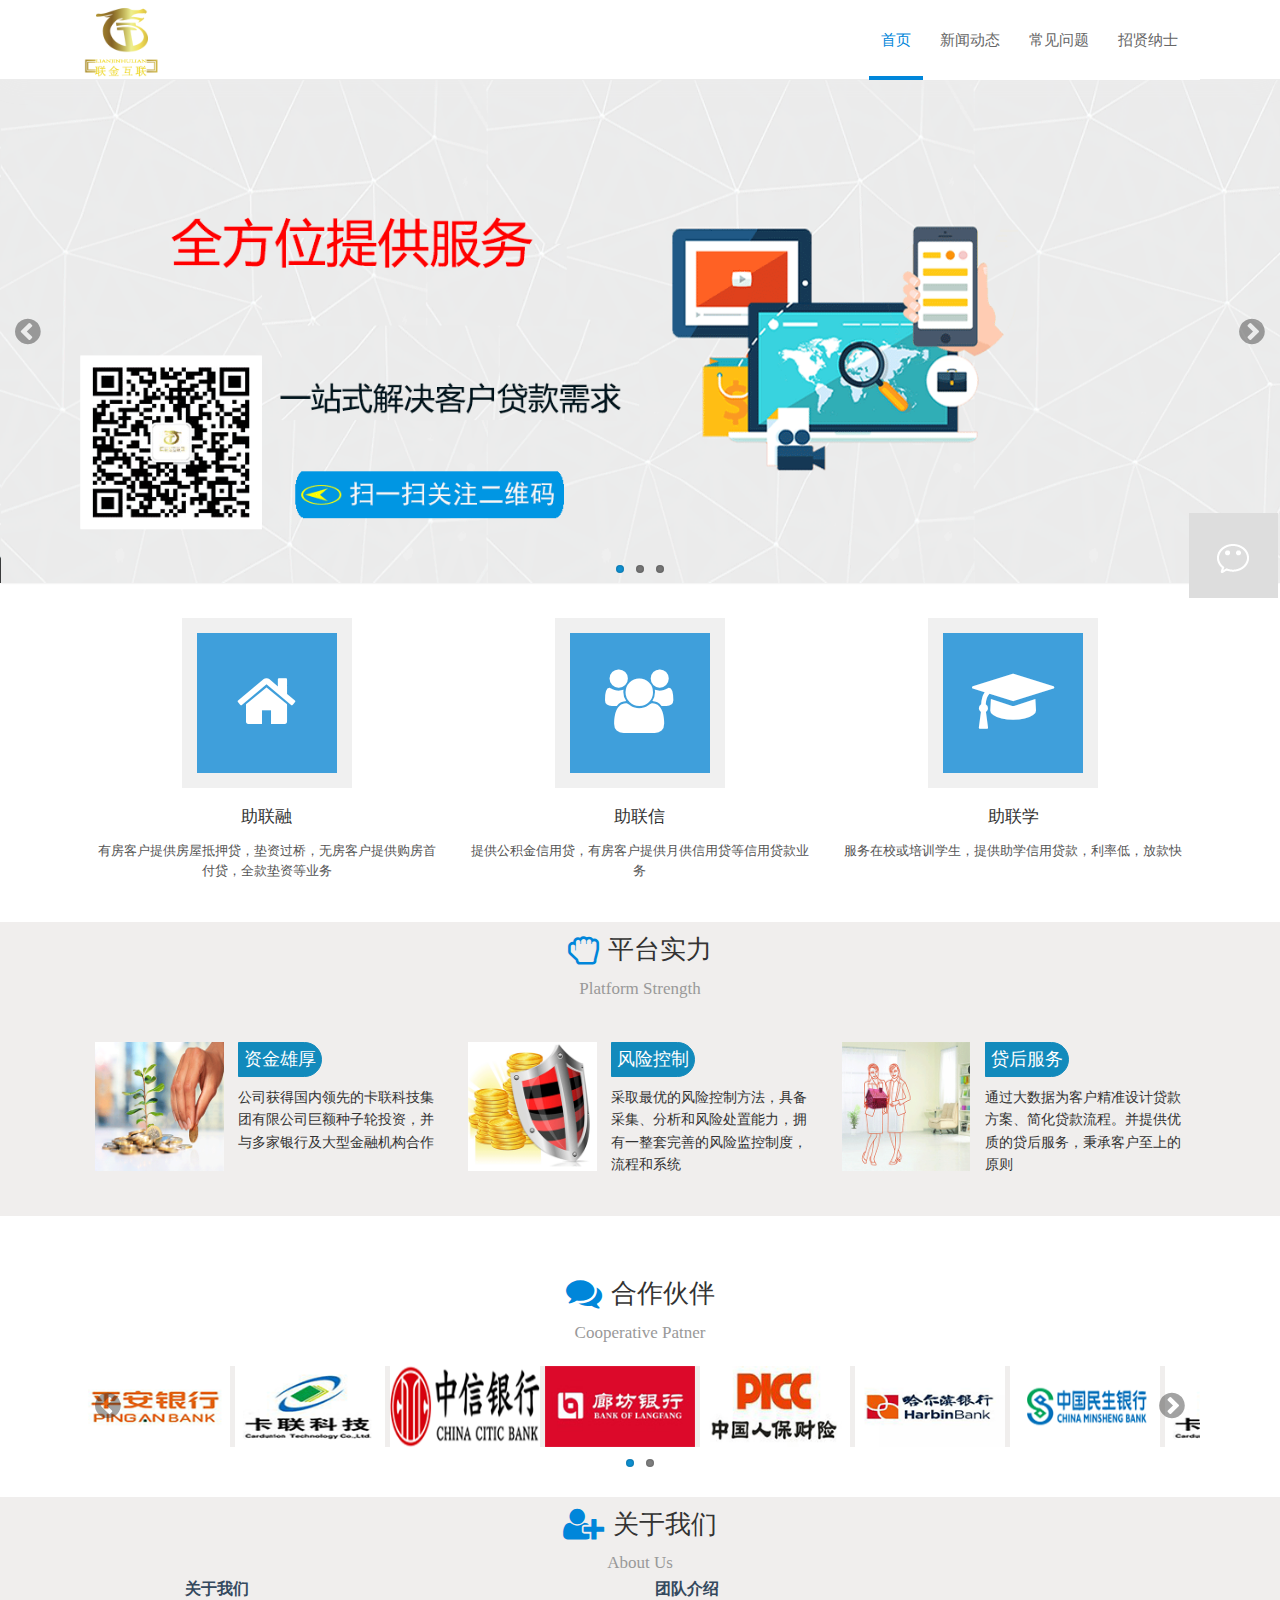
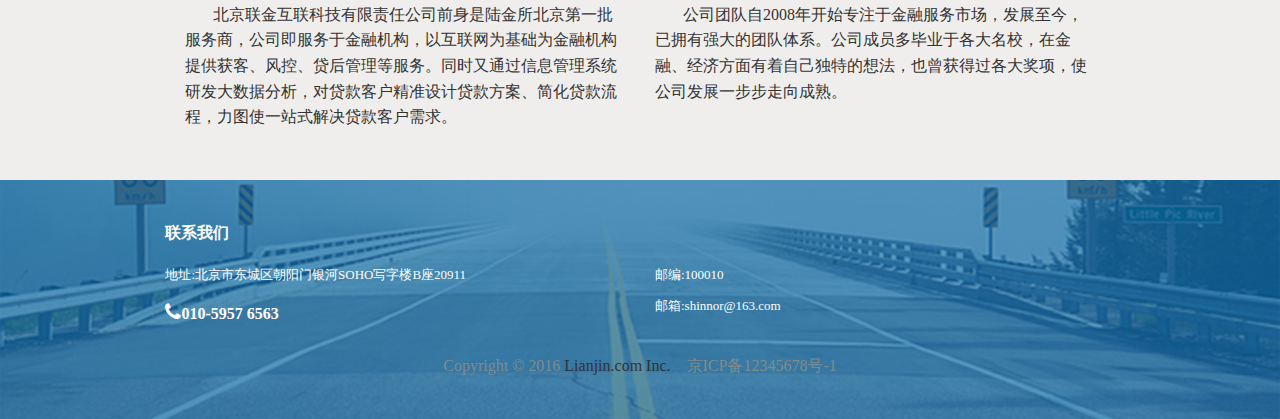
<file: index.html>
<!DOCTYPE html>
<html>
<head lang="en">
  <meta charset="UTF-8">
  <title>北京联金互联科技有限公司</title>
  <meta name="keywords" content="联金互联,联金俱乐部,贷款公司,贷款,互联网金融,房贷,抵押贷款,学贷,信用贷">
  <meta name="description" content="联金互联服务于金融机构，以互联网为基础为金融机构提供获客户、风控、贷后服务等。为贷款客精准设计贷款方案、简化贷款流程，一站式解决客户需求。">
  <meta http-equiv="X-UA-Compatible" content="IE=edge">
  <meta name="viewport"
        content="width=device-width, initial-scale=1,maximum-scale=1.0, user-scalable=0,user-scalable=no">
  <meta name="format-detection" content="telephone=no">
  <meta name="renderer" content="webkit">
  <meta http-equiv="Cache-Control" content="no-siteapp"/>
  <link rel="alternate icon" type="image/x-icon" href="img/lianjin-1.png">
  <link rel="shortcut icon" href="img/lian.ico">
  <link rel="stylesheet" href="css/amazeui.css"/>
  <link rel="stylesheet" href="css/style.css"/>
  <link rel="stylesheet" href="css/gdt-style.css"/>

</head>
<body>
<div class="side-bar"> 
  <a href="#" class="icon-chat">微信<div class="chat-tips"><i></i><img style="width:138px;height:138px;" src="img/0.jpg" alt="微信订阅号"></div></a> 
</div>
<header class="am-topbar header">
	<div class="am-container-1">
		<div class="left hw-logo">
		  <img class=" logo" src="img/lian_logo.png"></img>
    </div>
  <button class="am-topbar-btn am-topbar-toggle am-btn am-btn-sm am-btn-success am-show-sm-only"
          data-am-collapse="{target: '#doc-topbar-collapse'}"><span class="am-sr-only">导航切换</span> <span
      class="am-icon-bars"></span></button>

  <div class="am-collapse am-topbar-collapse right" id="doc-topbar-collapse">
    

    <div class=" am-topbar-left am-form-inline am-topbar-right" role="search">
      <ul class="am-nav am-nav-pills am-topbar-nav hw-menu">
      <li class="hw-menu-active"><a href="index.html">首页</a></li>

      <li><a href="news.html">新闻动态 </a></li>
      <li><a href="question.html">常见问题</a></li> 
      <li><a href="recruit.html">招贤纳士 </a></li>
    </ul>
    </div>

  </div>
  </div>
</header>
 
<div class="rollpic">
	 <div data-am-widget="slider" class="am-slider am-slider-default" data-am-slider='{}' >
	  <ul class="am-slides">
	      <li><img src="img/hw_bg.png"/></li>
	      <li><img src="img/hw_bg1.png"/></li>  	
	      <li><img src="img/hw_bg3.png"/></li>
	  </ul>
    </div>
</div>
<div class="am-container-1">
	<div class="solutions part-all">
		<ul class="am-g part-content solutions-content">
		  <li class="am-u-sm-12 am-u-md-4 am-u-lg-4">
		  	<i class="am-icon-home solution-circle"></i>
		  	<span class="solutions-title">助联融</span>
		  	<p class="solutions-way">有房客户提供房屋抵押贷，垫资过桥，无房客户提供购房首付贷，全款垫资等业务</p>
		  </li>
		  <li class="am-u-sm-12 am-u-md-4 am-u-lg-4">
		  	<i class="am-icon-users solution-circle"></i>
		  	<span class="solutions-title">助联信</span>
		  	<p class="solutions-way">提供公积金信用贷，有房客户提供月供信用贷等信用贷款业务</p>
		  </li>
		  <li class="am-u-sm-12 am-u-md-4 am-u-lg-4">
		  	<i class="am-icon-graduation-cap solution-circle"></i>
		  	<span class="solutions-title">助联学</span>
		  	<p class="solutions-way">服务在校或培训学生，提供助学信用贷款，利率低，放款快</p>
		  </li>
		  
		</ul>
		
	</div>
	</div>

<div class="gray-li">		
<div class=" news-all">
	<div class="am-container-1">
<div class="news part-all">
		<div class="part-title">
			<!-- <a href="news.html"> -->
			<i class="am-icon-hand-rock-o part-title-i"></i>
			<span class="part-title-span">平台实力</span>
			<p>Platform Strength</p>
			
		</div>
		<div class="news-content ">
				<ul class="news-content-ul">
					<li class="am-u-sm-12 am-u-md-4 am-u-lg-4">
						    <div class=" am-u-sm-12 am-u-md-12 am-u-lg-5">
						    	<div class="news-img">
						    	<img src="img/news.png"></img>
						    	</div>
						    </div>
						    <div  class=" am-u-sm-12 am-u-md-12 am-u-lg-7">
										<span class="platform-3">资金雄厚</span>
										<p class="news-right-words">公司获得国内领先的卡联科技集团有限公司巨额种子轮投资，并与多家银行及大型金融机构合作</p>
								 </div>	
						<div class="clear"></div>
					</li>
          <li class="am-u-sm-12 am-u-md-4 am-u-lg-4">
                <div class=" am-u-sm-12 am-u-md-12 am-u-lg-5">
                  <div class="news-img">
                  <img src="img/news0.png"></img>
                  </div>
                </div>
                <div  class=" am-u-sm-12 am-u-md-12 am-u-lg-7">
                    <span class="platform-3">风险控制</span>
                    <p class="news-right-words">采取最优的风险控制方法，具备采集、分析和风险处置能力，拥有一整套完善的风险监控制度，流程和系统 </p>
                 </div> 
            <div class="clear"></div>
          </li>
					<li class="am-u-sm-12 am-u-md-4 am-u-lg-4">
						    <div class=" am-u-sm-12 am-u-md-12 am-u-lg-5">
						    	<div class="news-img">
						    	<img src="img/news1.png"></img>
						    	</div>
						    </div>
						    <div  class=" am-u-sm-12 am-u-md-12 am-u-lg-7">
										<span class="platform-3">贷后服务</span>
										<p class="news-right-words">通过大数据为客户精准设计贷款方案、简化贷款流程。并提供优质的贷后服务，秉承客户至上的原则</p>
								 </div>	
						<div class="clear"></div>
					</li>		
					<div class="clear"></div>
				</ul>
			<div class="clear"></div>
		</div>
	</div>
</div>
</div>
</div>
<div class="part-all white-li">
<div class="customer  am-container-1">
		<div class="part-title">
			<i class="am-icon-comments part-title-i"></i>
			<span class="part-title-span">合作伙伴</span>
			<p>Cooperative Patner</p>
		</div>
		
		<div class="am-slider am-slider-default am-slider-carousel part-all" data-am-flexslider="{itemWidth:150, itemMargin: 5, slideshow: false}" style="  background-color: #f0eeed; box-shadow:none;">
  <ul class="am-slides">
    <li><img src="img/logo/ptn1.png"/></li>
    <li><img src="img/logo/ptn6.png"/></li>
    
    <li><img src="img/logo/ptn3.png"/></li>
    <li><img src="img/logo/ptn7.png"/></li>
    <li><img src="img/logo/ptn4.png"/></li>
    <li><img src="img/logo/ptn5.png"/></li>
    <li><img src="img/logo/ptn2.png"/></li>
    <li><img src="img/logo/ptn6.png"/></li>
    
    <li><img src="img/logo/ptn1.png"/></li>
    <li><img src="img/logo/ptn2.png"/></li>
    <li><img src="img/logo/ptn3.png"/></li> 
  </ul>
</div>
</div>

<div class="gray-li about">

  <div class="am-g am-container"> 
    <div class="am-u-lg-12">

      <div class="part-title">
      <i class="am-icon-user-plus part-title-i"></i>
      <span class="part-title-span">关于我们</span>
      <p>About Us</p>  
      </div>

      <div class="am-g">
        <div class="am-u-lg-12 am-u-md-12 am-u-sm-12" style="margin-bottom: 10px">
        <div class="am-u-lg-6 am-u-md-6 am-u-sm-12">
          <h4 class="about-color" >关于我们</h4>

          <p>&nbsp;&nbsp;&nbsp;&nbsp;&nbsp;&nbsp;&nbsp;北京联金互联科技有限责任公司前身是陆金所北京第一批服务商，公司即服务于金融机构，以互联网为基础为金融机构提供获客、风控、贷后管理等服务。同时又通过信息管理系统研发大数据分析，对贷款客户精准设计贷款方案、简化贷款流程，力图使一站式解决贷款客户需求。</p>
        </div>
        <div class="am-u-lg-6 am-u-md-6 am-u-sm-12">
          <h4 class="about-color">团队介绍</h4>

          <p>&nbsp;&nbsp;&nbsp;&nbsp;&nbsp;&nbsp;&nbsp;公司团队自2008年开始专注于金融服务市场，发展至今，已拥有强大的团队体系。公司成员多毕业于各大名校，在金融、经济方面有着自己独特的想法，也曾获得过各大奖项，使公司发展一步步走向成熟。</p>
        </div>
          
        </div>
      </div>
    </div>
  </div>
</div>

</div>
</div>
</div>
</div>



<footer class="footer concat">
	
<ul>
        
        <li class="am-u-lg-6 am-u-md-6 am-u-sm-12 part-5-li2">
            <div class="part-5-title">联系我们</div>
            <div class="part-5-words2">
                <span>地址:北京市东城区朝阳门银河SOHO写字楼B座20911</span>
                <span><i class="am-icon-phone"></i><em >010-5957 6563</em></span>
            </div>
        </li>
        <li class="am-u-lg-6 am-u-md-6 am-u-sm-12 ">
        <div class="part-5-title">&nbsp;&nbsp;</div>
             <div class="part-5-words2">
                <span>邮编:100010</span>
                <span>邮箱:shinnor@163.com</span>
            </div>
        </li>
        <div class="clear"></div>
    </ul>
   <p>Copyright © 2016 <a href="#" target="_blank">Lianjin.com Inc.</a>&nbsp;&nbsp;&nbsp;&nbsp;京ICP备12345678号-1</p>
</footer>
</body>
<!--[if lt IE 9]>
<script src="http://libs.baidu.com/jquery/1.11.1/jquery.min.js"></script>
<script src="http://cdn.staticfile.org/modernizr/2.8.3/modernizr.js"></script>
<script src="assets/js/amazeui.ie8polyfill.min.js"></script>
<![endif]-->

<!--[if (gte IE 9)|!(IE)]><!-->
<script src="js/jquery.min.js"></script>
<!--<![endif]-->
<script src="js/amazeui.min.js"></script>
<script src="js/scroll.js"></script>
<script type="text/javascript">

</script>
</html>
</file>
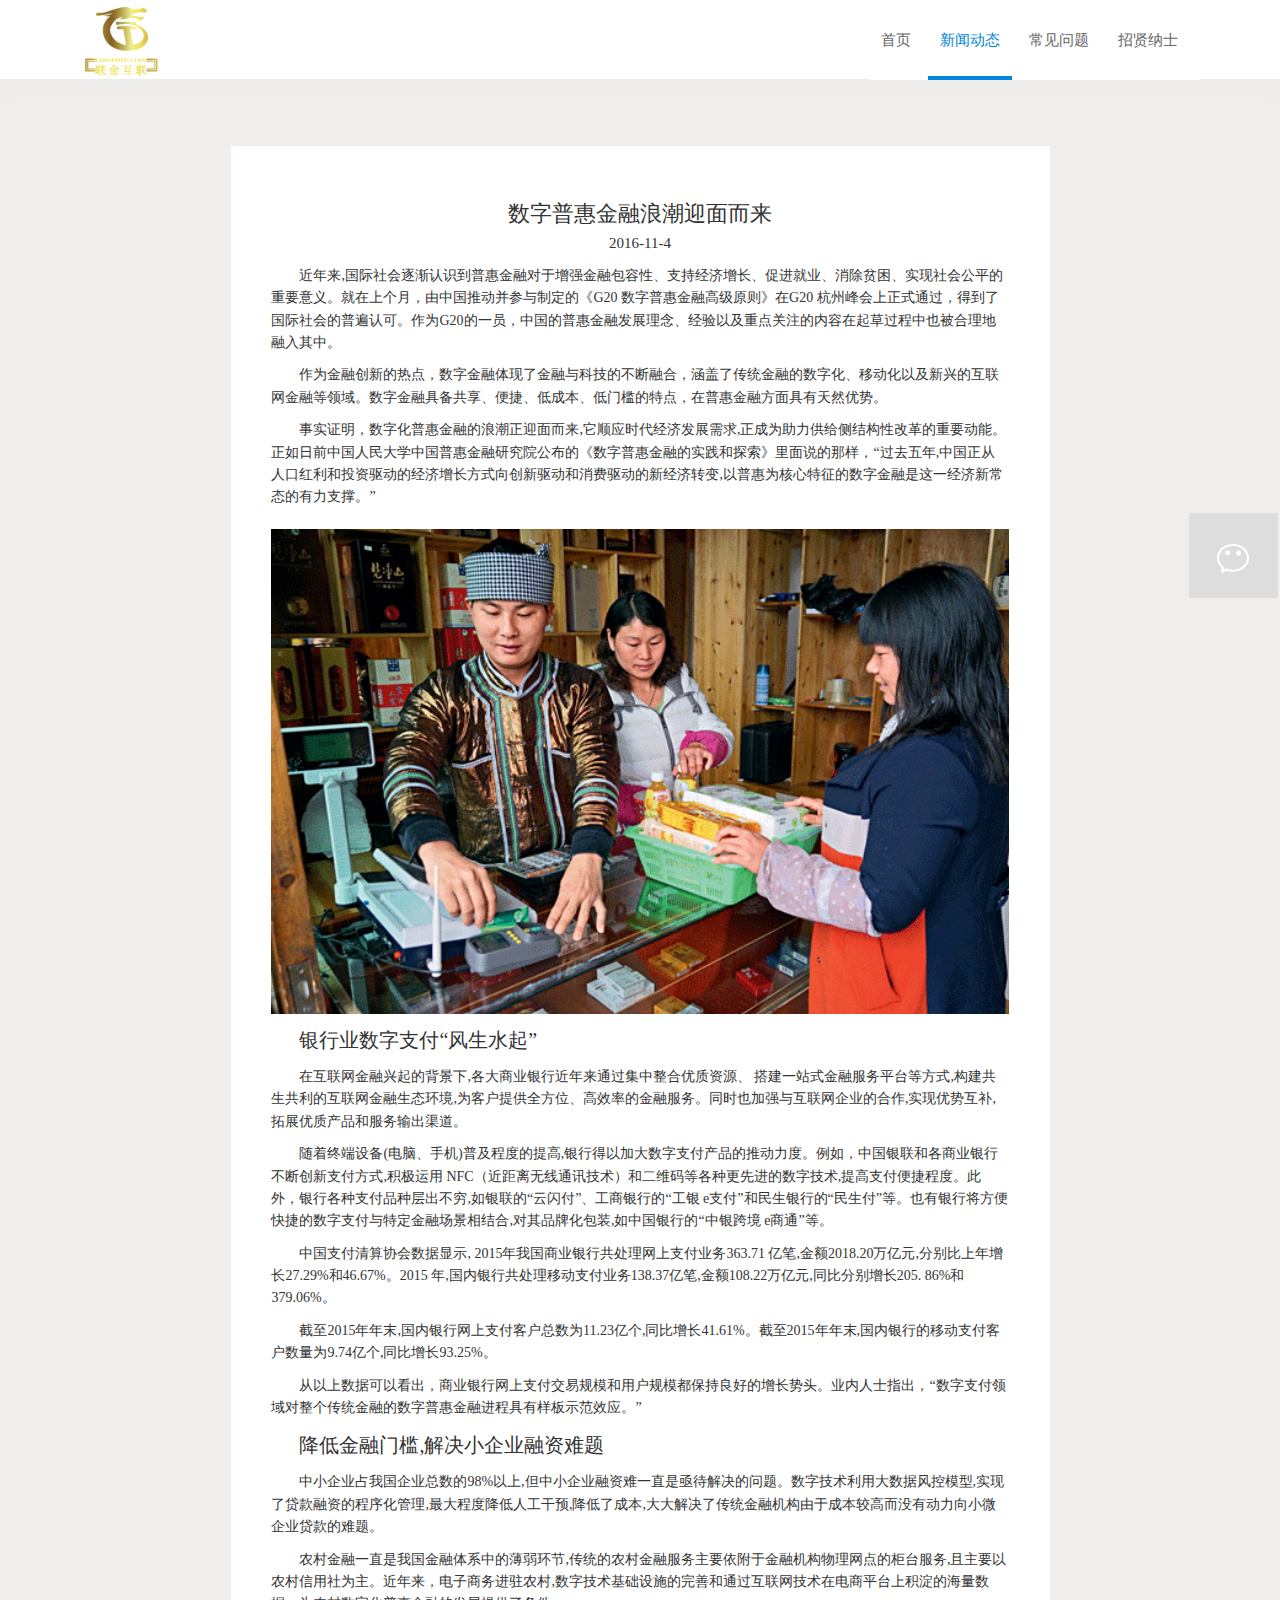
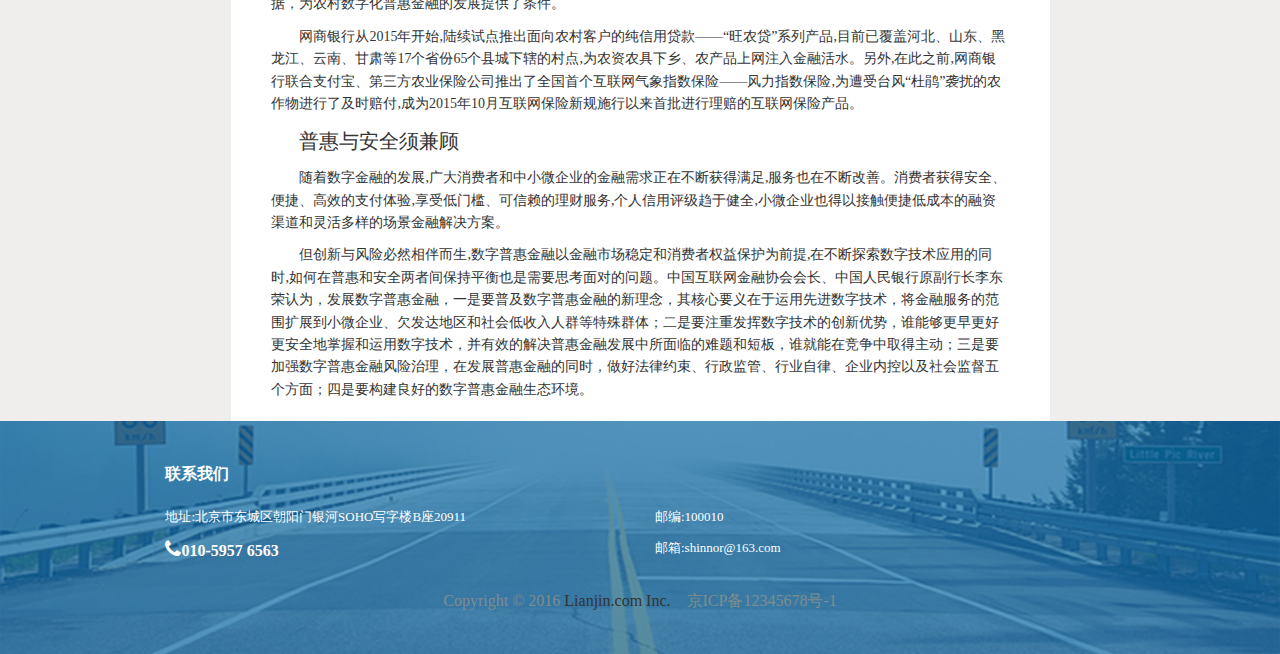
<file: news-inform1.html>
hl<!DOCTYPE html>
<html>
<head lang="en">
  <meta charset="UTF-8">
  <title>新闻详情</title>
  <meta http-equiv="X-UA-Compatible" content="IE=edge">
  <meta name="viewport"
        content="width=device-width, initial-scale=1,maximum-scale=1.0, user-scalable=0,user-scalable=no">
  <meta name="format-detection" content="telephone=no">
  <meta name="renderer" content="webkit">
  <meta http-equiv="Cache-Control" content="no-siteapp"/>
  
  <link rel="alternate icon" type="img/lianjin-1.png" href="img/lianjin-1.png">
  <link rel="shortcut icon" href="img/lian.ico">
  <link rel="stylesheet" href="css/amazeui.css"/>
  <link rel="stylesheet" href="css/style.css"/>
  <link rel="stylesheet" href="css/gdt-style.css"/>
</head>
<body>
<div class="side-bar"> 
  <a href="#" class="icon-chat">微信<div class="chat-tips"><i></i><img style="width:138px;height:138px;" src="img/0.jpg" alt="微信订阅号"></div></a> 
</div>
<header class="am-topbar header">
	<div class="am-container-1">
		<div class="left hw-logo">
		  <img class=" logo" src="img/lian_logo.png"></img>
    </div>
  <button class="am-topbar-btn am-topbar-toggle am-btn am-btn-sm am-btn-success am-show-sm-only"
          data-am-collapse="{target: '#doc-topbar-collapse'}"><span class="am-sr-only">导航切换</span> <span
      class="am-icon-bars"></span></button>

  <div class="am-collapse am-topbar-collapse right" id="doc-topbar-collapse">
    

    <div class=" am-topbar-left am-form-inline am-topbar-right" role="search">
      <ul class="am-nav am-nav-pills am-topbar-nav hw-menu">
      <li><a href="index.html">首页</a></li>
      <li class="hw-menu-active"><a href="news.html">新闻动态</a></li>
      <li><a href="question.html">常见问题</a></li>
      <li><a href="recruit.html">招贤纳士 </a></li>
    </ul>
    </div>

  </div>
  </div>
</header>
<!-- <div class="toppic">
   <div class="am-container-1">
   <div class="toppic-title left">
      <i class="am-icon-newspaper-o toppic-title-i"></i>
      <span class="toppic-title-span">新闻详情</span>
      <p>News Information</p>
    </div>
    <div class="right toppic-progress">
      <span><a href="news.html" class="w-white">新闻动态</a></span>
      <i class=" am-icon-arrow-circle-right w-white"></i>
      <span><a href="news-inform.html" class="w-white">新闻详情</a></span>
    </div>
  </div>
</div>
 -->
	
<div class="solution-inform" style="height: 120px"></div>
  
</div>
<div class="solution-inform">
	<div class=" solution-inform-content-all">
		<div class="solution-inform-content">
     <div class="am-container-1 margin-t30">
  <div class="words-title ">
    <span>数字普惠金融浪潮迎面而来</span>
    <div>2016-11-4</div>
  </div>
</div> 
		    <p class="inform-content-p">近年来,国际社会逐渐认识到普惠金融对于增强金融包容性、支持经济增长、促进就业、消除贫困、实现社会公平的重要意义。就在上个月，由中国推动并参与制定的《G20 数字普惠金融高级原则》在G20 杭州峰会上正式通过，得到了国际社会的普遍认可。作为G20的一员，中国的普惠金融发展理念、经验以及重点关注的内容在起草过程中也被合理地融入其中。</p>
	      
	      <p class="inform-content-p">作为金融创新的热点，数字金融体现了金融与科技的不断融合，涵盖了传统金融的数字化、移动化以及新兴的互联网金融等领域。数字金融具备共享、便捷、低成本、低门槛的特点，在普惠金融方面具有天然优势。
	</p>

	<p class="inform-content-p">事实证明，数字化普惠金融的浪潮正迎面而来,它顺应时代经济发展需求,正成为助力供给侧结构性改革的重要动能。正如日前中国人民大学中国普惠金融研究院公布的《数字普惠金融的实践和探索》里面说的那样，“过去五年,中国正从人口红利和投资驱动的经济增长方式向创新驱动和消费驱动的新经济转变,以普惠为核心特征的数字金融是这一经济新常态的有力支撑。”
	</p>
    <div class="solution-inform-content-img">
          <img src="img/new1.png"/>
          <div class="clear"></div>
        </div>
<p class="inform-content-p"><span class="words-size20">银行业数字支付“风生水起”</span> </p>
	 <p class="inform-content-p">在互联网金融兴起的背景下,各大商业银行近年来通过集中整合优质资源、 搭建一站式金融服务平台等方式,构建共生共利的互联网金融生态环境,为客户提供全方位、高效率的金融服务。同时也加强与互联网企业的合作,实现优势互补,拓展优质产品和服务输出渠道。
	</p>
	 <p class="inform-content-p">随着终端设备(电脑、手机)普及程度的提高,银行得以加大数字支付产品的推动力度。例如，中国银联和各商业银行不断创新支付方式,积极运用 NFC（近距离无线通讯技术）和二维码等各种更先进的数字技术,提高支付便捷程度。此外，银行各种支付品种层出不穷,如银联的“云闪付”、工商银行的“工银 e支付”和民生银行的“民生付”等。也有银行将方便快捷的数字支付与特定金融场景相结合,对其品牌化包装,如中国银行的“中银跨境 e商通”等。
  </p>
   <p class="inform-content-p">中国支付清算协会数据显示, 2015年我国商业银行共处理网上支付业务363.71 亿笔,金额2018.20万亿元,分别比上年增长27.29%和46.67%。2015 年,国内银行共处理移动支付业务138.37亿笔,金额108.22万亿元,同比分别增长205. 86%和379.06%。
  </p>
   <p class="inform-content-p">截至2015年年末,国内银行网上支付客户总数为11.23亿个,同比增长41.61%。截至2015年年末,国内银行的移动支付客户数量为9.74亿个,同比增长93.25%。
  </p>
	<p class="inform-content-p">
从以上数据可以看出，商业银行网上支付交易规模和用户规模都保持良好的增长势头。业内人士指出，“数字支付领域对整个传统金融的数字普惠金融进程具有样板示范效应。”
	</p>
<p class="inform-content-p"><span class="words-size20">降低金融门槛,解决小企业融资难题</span> 
  <p class="inform-content-p">
中小企业占我国企业总数的98%以上,但中小企业融资难一直是亟待解决的问题。数字技术利用大数据风控模型,实现了贷款融资的程序化管理,最大程度降低人工干预,降低了成本,大大解决了传统金融机构由于成本较高而没有动力向小微企业贷款的难题。
  </p>
   <p class="inform-content-p">农村金融一直是我国金融体系中的薄弱环节,传统的农村金融服务主要依附于金融机构物理网点的柜台服务,且主要以农村信用社为主。近年来，电子商务进驻农村,数字技术基础设施的完善和通过互联网技术在电商平台上积淀的海量数据，为农村数字化普惠金融的发展提供了条件。
  </p>
   <p class="inform-content-p">
网商银行从2015年开始,陆续试点推出面向农村客户的纯信用贷款——“旺农贷”系列产品,目前已覆盖河北、山东、黑龙江、云南、甘肃等17个省份65个县城下辖的村点,为农资农具下乡、农产品上网注入金融活水。另外,在此之前,网商银行联合支付宝、第三方农业保险公司推出了全国首个互联网气象指数保险——风力指数保险,为遭受台风“杜鹃”袭扰的农作物进行了及时赔付,成为2015年10月互联网保险新规施行以来首批进行理赔的互联网保险产品。
  </p>
<p class="inform-content-p"><span class="words-size20">普惠与安全须兼顾</span></p>
   <p class="inform-content-p">随着数字金融的发展,广大消费者和中小微企业的金融需求正在不断获得满足,服务也在不断改善。消费者获得安全、便捷、高效的支付体验,享受低门槛、可信赖的理财服务,个人信用评级趋于健全,小微企业也得以接触便捷低成本的融资渠道和灵活多样的场景金融解决方案。
  </p>
  <p class="inform-content-p">但创新与风险必然相伴而生,数字普惠金融以金融市场稳定和消费者权益保护为前提,在不断探索数字技术应用的同时,如何在普惠和安全两者间保持平衡也是需要思考面对的问题。中国互联网金融协会会长、中国人民银行原副行长李东荣认为，发展数字普惠金融，一是要普及数字普惠金融的新理念，其核心要义在于运用先进数字技术，将金融服务的范围扩展到小微企业、欠发达地区和社会低收入人群等特殊群体；二是要注重发挥数字技术的创新优势，谁能够更早更好更安全地掌握和运用数字技术，并有效的解决普惠金融发展中所面临的难题和短板，谁就能在竞争中取得主动；三是要加强数字普惠金融风险治理，在发展普惠金融的同时，做好法律约束、行政监管、行业自律、企业内控以及社会监督五个方面；四是要构建良好的数字普惠金融生态环境。
  </p>
		</div>    
	</div>
</div>
<footer class="footer concat">
  
<ul>
        
        <li class="am-u-lg-6 am-u-md-6 am-u-sm-12 part-5-li2">
            <div class="part-5-title">联系我们</div>
            <div class="part-5-words2">
                <span>地址:北京市东城区朝阳门银河SOHO写字楼B座20911</span>
                <span><i class="am-icon-phone"></i><em >010-5957 6563</em></span>
            </div>
        </li>
        <li class="am-u-lg-6 am-u-md-6 am-u-sm-12 ">
        <div class="part-5-title">&nbsp;&nbsp;</div>
             <div class="part-5-words2">
                <span>邮编:100010</span>
                <span>邮箱:shinnor@163.com</span>
            </div>
        </li>
        <div class="clear"></div>
    </ul>
   <p>Copyright © 2016 <a href="#" target="_blank">Lianjin.com Inc.</a>&nbsp;&nbsp;&nbsp;&nbsp;京ICP备12345678号-1</p>
</footer>

</body>
<!--[if lt IE 9]>
<script src="http://libs.baidu.com/jquery/1.11.1/jquery.min.js"></script>
<script src="http://cdn.staticfile.org/modernizr/2.8.3/modernizr.js"></script>
<script src="assets/js/amazeui.ie8polyfill.min.js"></script>
<![endif]-->

<!--[if (gte IE 9)|!(IE)]><!-->
<script src="js/jquery.min.js"></script>
<!--<![endif]-->
<script src="js/amazeui.min.js"></script>

</html>
</file>
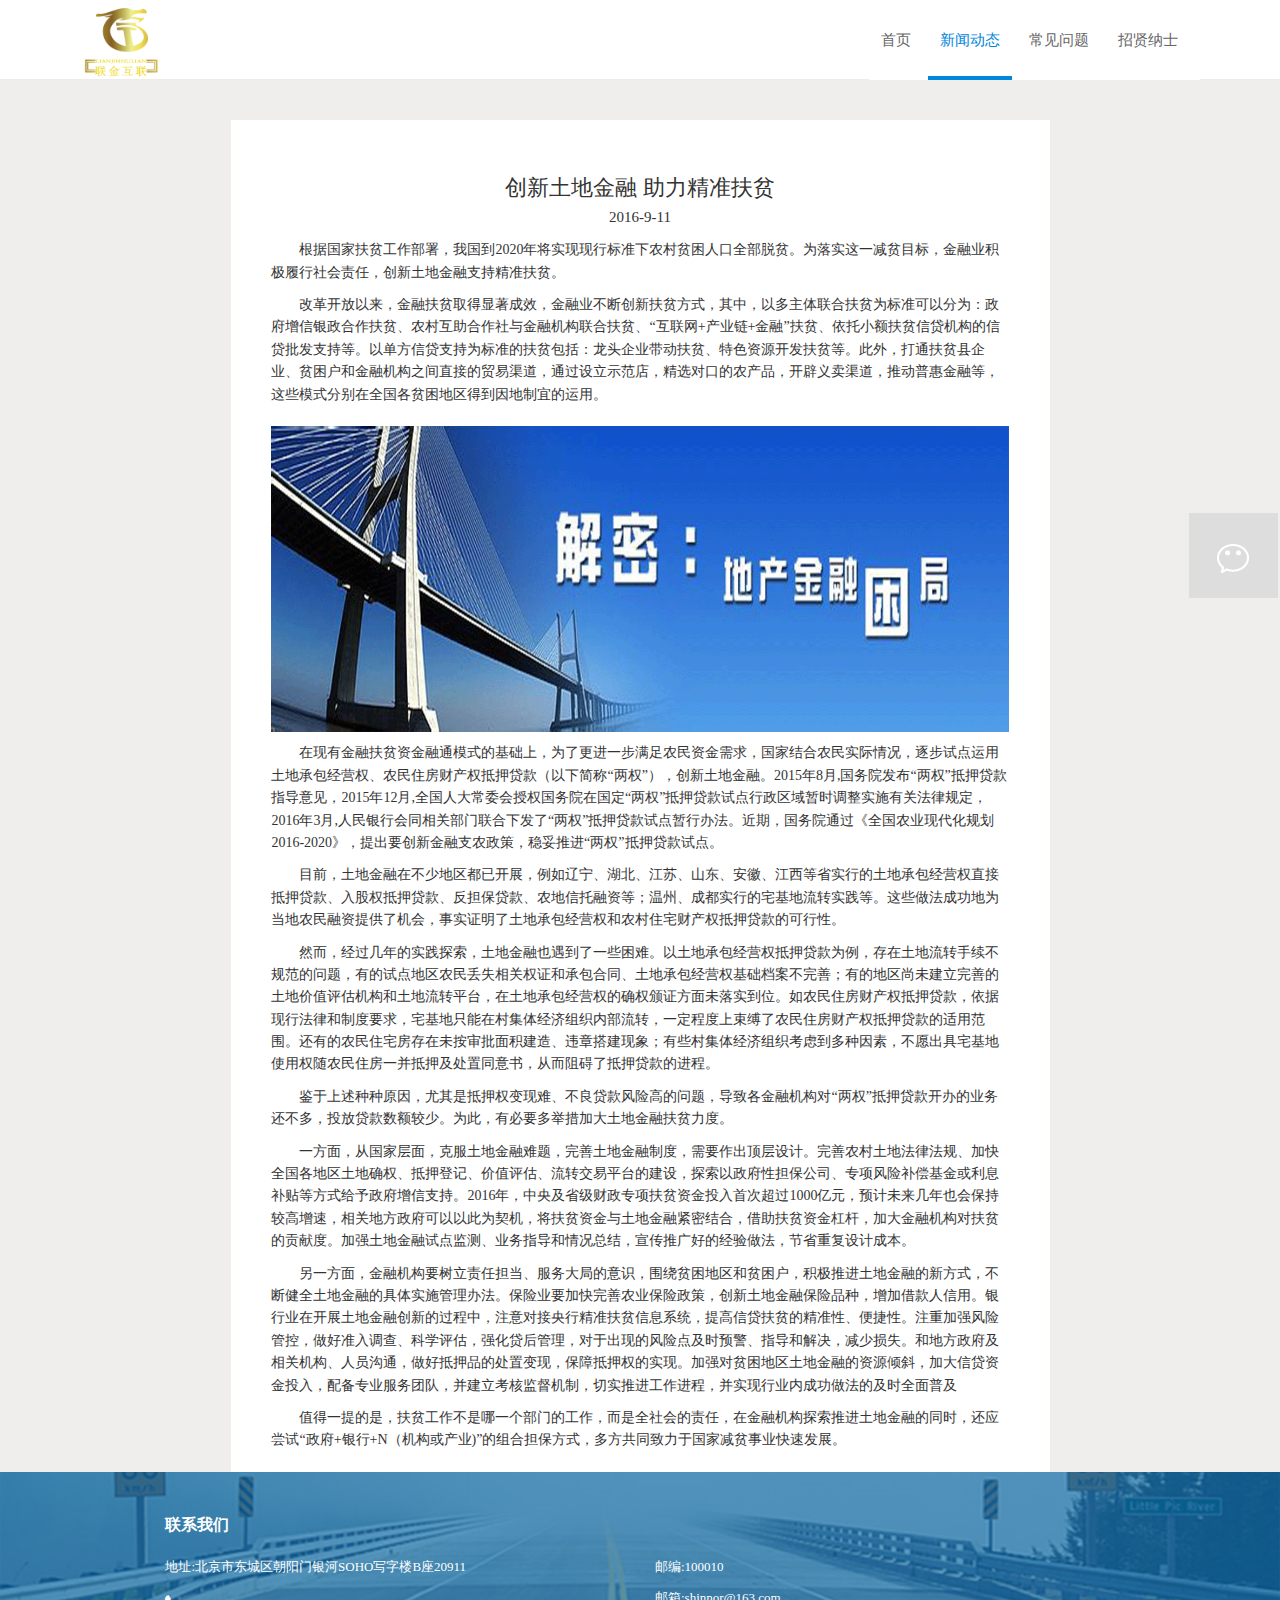
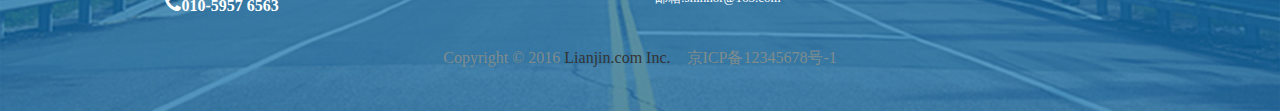
<file: news-inform2.html>
<!DOCTYPE html>
<html>
<head lang="en">
  <meta charset="UTF-8">
  <title>新闻详情</title>
  <meta http-equiv="X-UA-Compatible" content="IE=edge">
  <meta name="viewport"
        content="width=device-width, initial-scale=1,maximum-scale=1.0, user-scalable=0,user-scalable=no">
  <meta name="format-detection" content="telephone=no">
  <meta name="renderer" content="webkit">
  <meta http-equiv="Cache-Control" content="no-siteapp"/>
  
  <link rel="alternate icon" type="img/lianjin-1.png" href="img/lianjin-1.png">
  <link rel="shortcut icon" href="img/lian.ico">
  <link rel="stylesheet" href="css/amazeui.css"/>
  <link rel="stylesheet" href="css/style.css"/>
  <link rel="stylesheet" href="css/gdt-style.css"/>
</head>
<body>
<div class="side-bar"> 
  <a href="#" class="icon-chat">微信<div class="chat-tips"><i></i><img style="width:138px;height:138px;" src="img/0.jpg" alt="微信订阅号"></div></a> 
</div>
<header class="am-topbar header">
	<div class="am-container-1">
		<div class="left hw-logo">
		  <img class=" logo" src="img/lian_logo.png"></img>
    </div>
  <button class="am-topbar-btn am-topbar-toggle am-btn am-btn-sm am-btn-success am-show-sm-only"
          data-am-collapse="{target: '#doc-topbar-collapse'}"><span class="am-sr-only">导航切换</span> <span
      class="am-icon-bars"></span></button>

  <div class="am-collapse am-topbar-collapse right" id="doc-topbar-collapse">
    

    <div class=" am-topbar-left am-form-inline am-topbar-right" role="search">
      <ul class="am-nav am-nav-pills am-topbar-nav hw-menu">
      <li><a href="index.html">首页</a></li>
      <li class="hw-menu-active"><a href="news.html">新闻动态</a></li>
      <li><a href="question.html">常见问题</a></li>
      <li><a href="recruit.html">招贤纳士 </a></li>
    </ul>
    </div>

  </div>
  </div>
</header>
<!-- <div class="toppic">
   <div class="am-container-1">
   <div class="toppic-title left">
      <i class="am-icon-newspaper-o toppic-title-i"></i>
      <span class="toppic-title-span">新闻详情</span>
      <p>News Information</p>
    </div>
    <div class="right toppic-progress">
      <span><a href="news.html" class="w-white">新闻动态</a></span>
      <i class=" am-icon-arrow-circle-right w-white"></i>
      <span><a href="news-inform.html" class="w-white">新闻详情</a></span>
    </div>
  </div>
</div>
 -->
	
<div class="solution-inform" style="height: 120px"></div>
  
</div>
<div class="solution-inform">
	<div class=" solution-inform-content-all">
		<div class="solution-inform-content">
     <div class="am-container-1 margin-t30">
  <div class="words-title ">
    <span>创新土地金融 助力精准扶贫</span>
    <div>2016-9-11</div>
  </div>
</div> 
		    <p class="inform-content-p">根据国家扶贫工作部署，我国到2020年将实现现行标准下农村贫困人口全部脱贫。为落实这一减贫目标，金融业积极履行社会责任，创新土地金融支持精准扶贫。</p>
	    
	      <p class="inform-content-p">改革开放以来，金融扶贫取得显著成效，金融业不断创新扶贫方式，其中，以多主体联合扶贫为标准可以分为：政府增信银政合作扶贫、农村互助合作社与金融机构联合扶贫、“互联网+产业链+金融”扶贫、依托小额扶贫信贷机构的信贷批发支持等。以单方信贷支持为标准的扶贫包括：龙头企业带动扶贫、特色资源开发扶贫等。此外，打通扶贫县企业、贫困户和金融机构之间直接的贸易渠道，通过设立示范店，精选对口的农产品，开辟义卖渠道，推动普惠金融等，这些模式分别在全国各贫困地区得到因地制宜的运用。
	</p>
	  <div class="solution-inform-content-img">
          <img src="img/new5.png"/>
          <div class="clear"></div>
        </div>
	<p class="inform-content-p">
在现有金融扶贫资金融通模式的基础上，为了更进一步满足农民资金需求，国家结合农民实际情况，逐步试点运用土地承包经营权、农民住房财产权抵押贷款（以下简称“两权”），创新土地金融。2015年8月,国务院发布“两权”抵押贷款指导意见，2015年12月,全国人大常委会授权国务院在国定“两权”抵押贷款试点行政区域暂时调整实施有关法律规定，2016年3月,人民银行会同相关部门联合下发了“两权”抵押贷款试点暂行办法。近期，国务院通过《全国农业现代化规划2016-2020》，提出要创新金融支农政策，稳妥推进“两权”抵押贷款试点。
	</p>
	
	 <p class="inform-content-p">目前，土地金融在不少地区都已开展，例如辽宁、湖北、江苏、山东、安徽、江西等省实行的土地承包经营权直接抵押贷款、入股权抵押贷款、反担保贷款、农地信托融资等；温州、成都实行的宅基地流转实践等。这些做法成功地为当地农民融资提供了机会，事实证明了土地承包经营权和农村住宅财产权抵押贷款的可行性。
	</p>
	
	<p class="inform-content-p">
然而，经过几年的实践探索，土地金融也遇到了一些困难。以土地承包经营权抵押贷款为例，存在土地流转手续不规范的问题，有的试点地区农民丢失相关权证和承包合同、土地承包经营权基础档案不完善；有的地区尚未建立完善的土地价值评估机构和土地流转平台，在土地承包经营权的确权颁证方面未落实到位。如农民住房财产权抵押贷款，依据现行法律和制度要求，宅基地只能在村集体经济组织内部流转，一定程度上束缚了农民住房财产权抵押贷款的适用范围。还有的农民住宅房存在未按审批面积建造、违章搭建现象；有些村集体经济组织考虑到多种因素，不愿出具宅基地使用权随农民住房一并抵押及处置同意书，从而阻碍了抵押贷款的进程。
	</p>
     <p class="inform-content-p">鉴于上述种种原因，尤其是抵押权变现难、不良贷款风险高的问题，导致各金融机构对“两权”抵押贷款开办的业务还不多，投放贷款数额较少。为此，有必要多举措加大土地金融扶贫力度。
  </p>
     <p class="inform-content-p">一方面，从国家层面，克服土地金融难题，完善土地金融制度，需要作出顶层设计。完善农村土地法律法规、加快全国各地区土地确权、抵押登记、价值评估、流转交易平台的建设，探索以政府性担保公司、专项风险补偿基金或利息补贴等方式给予政府增信支持。2016年，中央及省级财政专项扶贫资金投入首次超过1000亿元，预计未来几年也会保持较高增速，相关地方政府可以以此为契机，将扶贫资金与土地金融紧密结合，借助扶贫资金杠杆，加大金融机构对扶贫的贡献度。加强土地金融试点监测、业务指导和情况总结，宣传推广好的经验做法，节省重复设计成本。
  </p>
     <p class="inform-content-p">另一方面，金融机构要树立责任担当、服务大局的意识，围绕贫困地区和贫困户，积极推进土地金融的新方式，不断健全土地金融的具体实施管理办法。保险业要加快完善农业保险政策，创新土地金融保险品种，增加借款人信用。银行业在开展土地金融创新的过程中，注意对接央行精准扶贫信息系统，提高信贷扶贫的精准性、便捷性。注重加强风险管控，做好准入调查、科学评估，强化贷后管理，对于出现的风险点及时预警、指导和解决，减少损失。和地方政府及相关机构、人员沟通，做好抵押品的处置变现，保障抵押权的实现。加强对贫困地区土地金融的资源倾斜，加大信贷资金投入，配备专业服务团队，并建立考核监督机制，切实推进工作进程，并实现行业内成功做法的及时全面普及
  </p>
     <p class="inform-content-p">值得一提的是，扶贫工作不是哪一个部门的工作，而是全社会的责任，在金融机构探索推进土地金融的同时，还应尝试“政府+银行+N（机构或产业)”的组合担保方式，多方共同致力于国家减贫事业快速发展。
  </p>
		</div>  
	</div>
</div>
<footer class="footer concat">
  
<ul>
        
        <li class="am-u-lg-6 am-u-md-6 am-u-sm-12 part-5-li2">
            <div class="part-5-title">联系我们</div>
            <div class="part-5-words2">
                <span>地址:北京市东城区朝阳门银河SOHO写字楼B座20911</span>
                <span><i class="am-icon-phone"></i><em >010-5957 6563</em></span>
            </div>
        </li>
        <li class="am-u-lg-6 am-u-md-6 am-u-sm-12 ">
        <div class="part-5-title">&nbsp;&nbsp;</div>
             <div class="part-5-words2">
                <span>邮编:100010</span>
                <span>邮箱:shinnor@163.com</span>
            </div>
        </li>
        <div class="clear"></div>
    </ul>
   <p>Copyright © 2016 <a href="#" target="_blank">Lianjin.com Inc.</a>&nbsp;&nbsp;&nbsp;&nbsp;京ICP备12345678号-1</p>
</footer>

</body>
<!--[if lt IE 9]>
<script src="http://libs.baidu.com/jquery/1.11.1/jquery.min.js"></script>
<script src="http://cdn.staticfile.org/modernizr/2.8.3/modernizr.js"></script>
<script src="assets/js/amazeui.ie8polyfill.min.js"></script>
<![endif]-->

<!--[if (gte IE 9)|!(IE)]><!-->
<script src="js/jquery.min.js"></script>
<!--<![endif]-->
<script src="js/amazeui.min.js"></script>

</html>
</file>
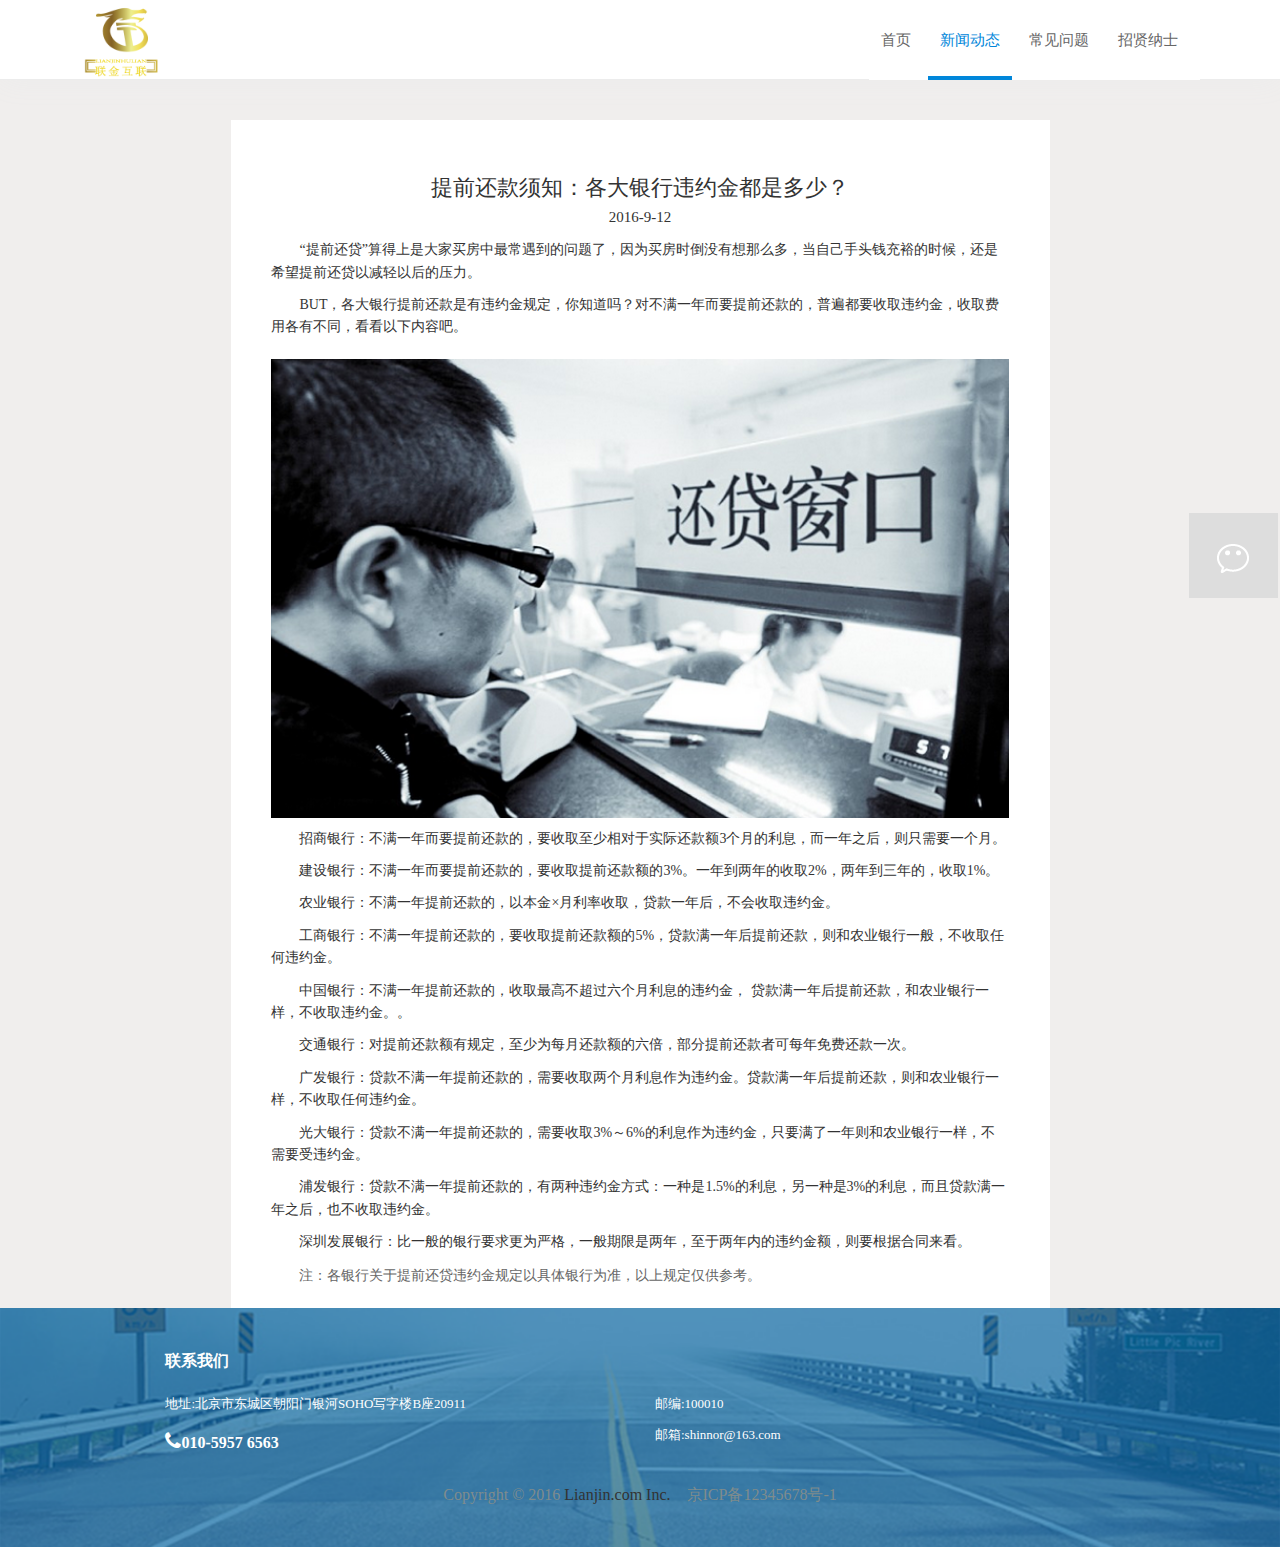
<file: news-inform3.html>
<!DOCTYPE html>
<html>
<head lang="en">
  <meta charset="UTF-8">
  <title>新闻详情</title>
  <meta http-equiv="X-UA-Compatible" content="IE=edge">
  <meta name="viewport"
        content="width=device-width, initial-scale=1,maximum-scale=1.0, user-scalable=0,user-scalable=no">
  <meta name="format-detection" content="telephone=no">
  <meta name="renderer" content="webkit">
  <meta http-equiv="Cache-Control" content="no-siteapp"/>
  
  <link rel="alternate icon" type="img/lianjin-1.png" href="img/lianjin-1.png">
  <link rel="shortcut icon" href="img/lian.ico">
  <link rel="stylesheet" href="css/amazeui.css"/>
  <link rel="stylesheet" href="css/style.css"/>
  <link rel="stylesheet" href="css/gdt-style.css"/>
</head>
<body>
<div class="side-bar"> 
  <a href="#" class="icon-chat">微信<div class="chat-tips"><i></i><img style="width:138px;height:138px;" src="img/0.jpg" alt="微信订阅号"></div></a> 
</div>
<header class="am-topbar header">
	<div class="am-container-1">
		<div class="left hw-logo">
		 <img class=" logo" src="img/lian_logo.png"></img>
    </div>
  <button class="am-topbar-btn am-topbar-toggle am-btn am-btn-sm am-btn-success am-show-sm-only"
          data-am-collapse="{target: '#doc-topbar-collapse'}"><span class="am-sr-only">导航切换</span> <span
      class="am-icon-bars"></span></button>

  <div class="am-collapse am-topbar-collapse right" id="doc-topbar-collapse">
    

    <div class=" am-topbar-left am-form-inline am-topbar-right" role="search">
      <ul class="am-nav am-nav-pills am-topbar-nav hw-menu">
      <li><a href="index.html">首页</a></li>
      <li class="hw-menu-active"><a href="news.html">新闻动态</a></li>
      <li><a href="question.html">常见问题</a></li>
      <li><a href="recruit.html">招贤纳士 </a></li>
    </ul>
    </div>

  </div>
  </div>
</header>
<!-- <div class="toppic">
   <div class="am-container-1">
   <div class="toppic-title left">
      <i class="am-icon-newspaper-o toppic-title-i"></i>
      <span class="toppic-title-span">新闻详情</span>
      <p>News Information</p>
    </div>
    <div class="right toppic-progress">
      <span><a href="news.html" class="w-white">新闻动态</a></span>
      <i class=" am-icon-arrow-circle-right w-white"></i>
      <span><a href="news-inform.html" class="w-white">新闻详情</a></span>
    </div>
  </div>
</div>
 -->
	
<div class="solution-inform" style="height: 120px"></div>
  
</div>
<div class="solution-inform">
	<div class=" solution-inform-content-all">
		<div class="solution-inform-content">
     <div class="am-container-1 margin-t30">
  <div class="words-title ">
    <span>提前还款须知：各大银行违约金都是多少？</span>
    <div>2016-9-12</div>
  </div>
</div> 
		    <p class="inform-content-p">“提前还贷”算得上是大家买房中最常遇到的问题了，因为买房时倒没有想那么多，当自己手头钱充裕的时候，还是希望提前还贷以减轻以后的压力。</p>
        <p class="inform-content-p">BUT，各大银行提前还款是有违约金规定，你知道吗？对不满一年而要提前还款的，普遍都要收取违约金，收取费用各有不同，看看以下内容吧。
  </p>
	      <div class="solution-inform-content-img">
	      	<img src="img/new3.png"/>
	      	<div class="clear"></div>
	      </div>
	      

	<p class="inform-content-p">
  招商银行：不满一年而要提前还款的，要收取至少相对于实际还款额3个月的利息，而一年之后，则只需要一个月。
	</p>
	
	 <p class="inform-content-p"> 建设银行：不满一年而要提前还款的，要收取提前还款额的3%。一年到两年的收取2%，两年到三年的，收取1%。
	</p>
	
	<p class="inform-content-p">
农业银行：不满一年提前还款的，以本金×月利率收取，贷款一年后，不会收取违约金。
	</p>
     <p class="inform-content-p">
工商银行：不满一年提前还款的，要收取提前还款额的5%，贷款满一年后提前还款，则和农业银行一般，不收取任何违约金。
  </p><p class="inform-content-p">
 中国银行：不满一年提前还款的，收取最高不超过六个月利息的违约金， 贷款满一年后提前还款，和农业银行一样，不收取违约金。。
  </p>
  <p class="inform-content-p">
 交通银行：对提前还款额有规定，至少为每月还款额的六倍，部分提前还款者可每年免费还款一次。</p>
  <p class="inform-content-p">
 广发银行：贷款不满一年提前还款的，需要收取两个月利息作为违约金。贷款满一年后提前还款，则和农业银行一样，不收取任何违约金。</p>
   <p class="inform-content-p">
 光大银行：贷款不满一年提前还款的，需要收取3%～6%的利息作为违约金，只要满了一年则和农业银行一样，不需要受违约金。</p>
   <p class="inform-content-p">
  浦发银行：贷款不满一年提前还款的，有两种违约金方式：一种是1.5%的利息，另一种是3%的利息，而且贷款满一年之后，也不收取违约金。</p>
  <p>深圳发展银行：比一般的银行要求更为严格，一般期限是两年，至于两年内的违约金额，则要根据合同来看。</p>
  <p class="solution-inform-content-words"> 注：各银行关于提前还贷违约金规定以具体银行为准，以上规定仅供参考。</p>
		</div>  
	</div>
</div>
<footer class="footer concat">
  
<ul>
        
        <li class="am-u-lg-6 am-u-md-6 am-u-sm-12 part-5-li2">
            <div class="part-5-title">联系我们</div>
            <div class="part-5-words2">
                <span>地址:北京市东城区朝阳门银河SOHO写字楼B座20911</span>
                <span><i class="am-icon-phone"></i><em >010-5957 6563</em></span>
            </div>
        </li>
        <li class="am-u-lg-6 am-u-md-6 am-u-sm-12 ">
        <div class="part-5-title">&nbsp;&nbsp;</div>
             <div class="part-5-words2">
                <span>邮编:100010</span>
                <span>邮箱:shinnor@163.com</span>
            </div>
        </li>
        <div class="clear"></div>
    </ul>
   <p>Copyright © 2016 <a href="#" target="_blank">Lianjin.com Inc.</a>&nbsp;&nbsp;&nbsp;&nbsp;京ICP备12345678号-1</p>
</footer>

</body>
<!--[if lt IE 9]>
<script src="http://libs.baidu.com/jquery/1.11.1/jquery.min.js"></script>
<script src="http://cdn.staticfile.org/modernizr/2.8.3/modernizr.js"></script>
<script src="assets/js/amazeui.ie8polyfill.min.js"></script>
<![endif]-->

<!--[if (gte IE 9)|!(IE)]><!-->
<script src="js/jquery.min.js"></script>
<!--<![endif]-->
<script src="js/amazeui.min.js"></script>

</html>
</file>
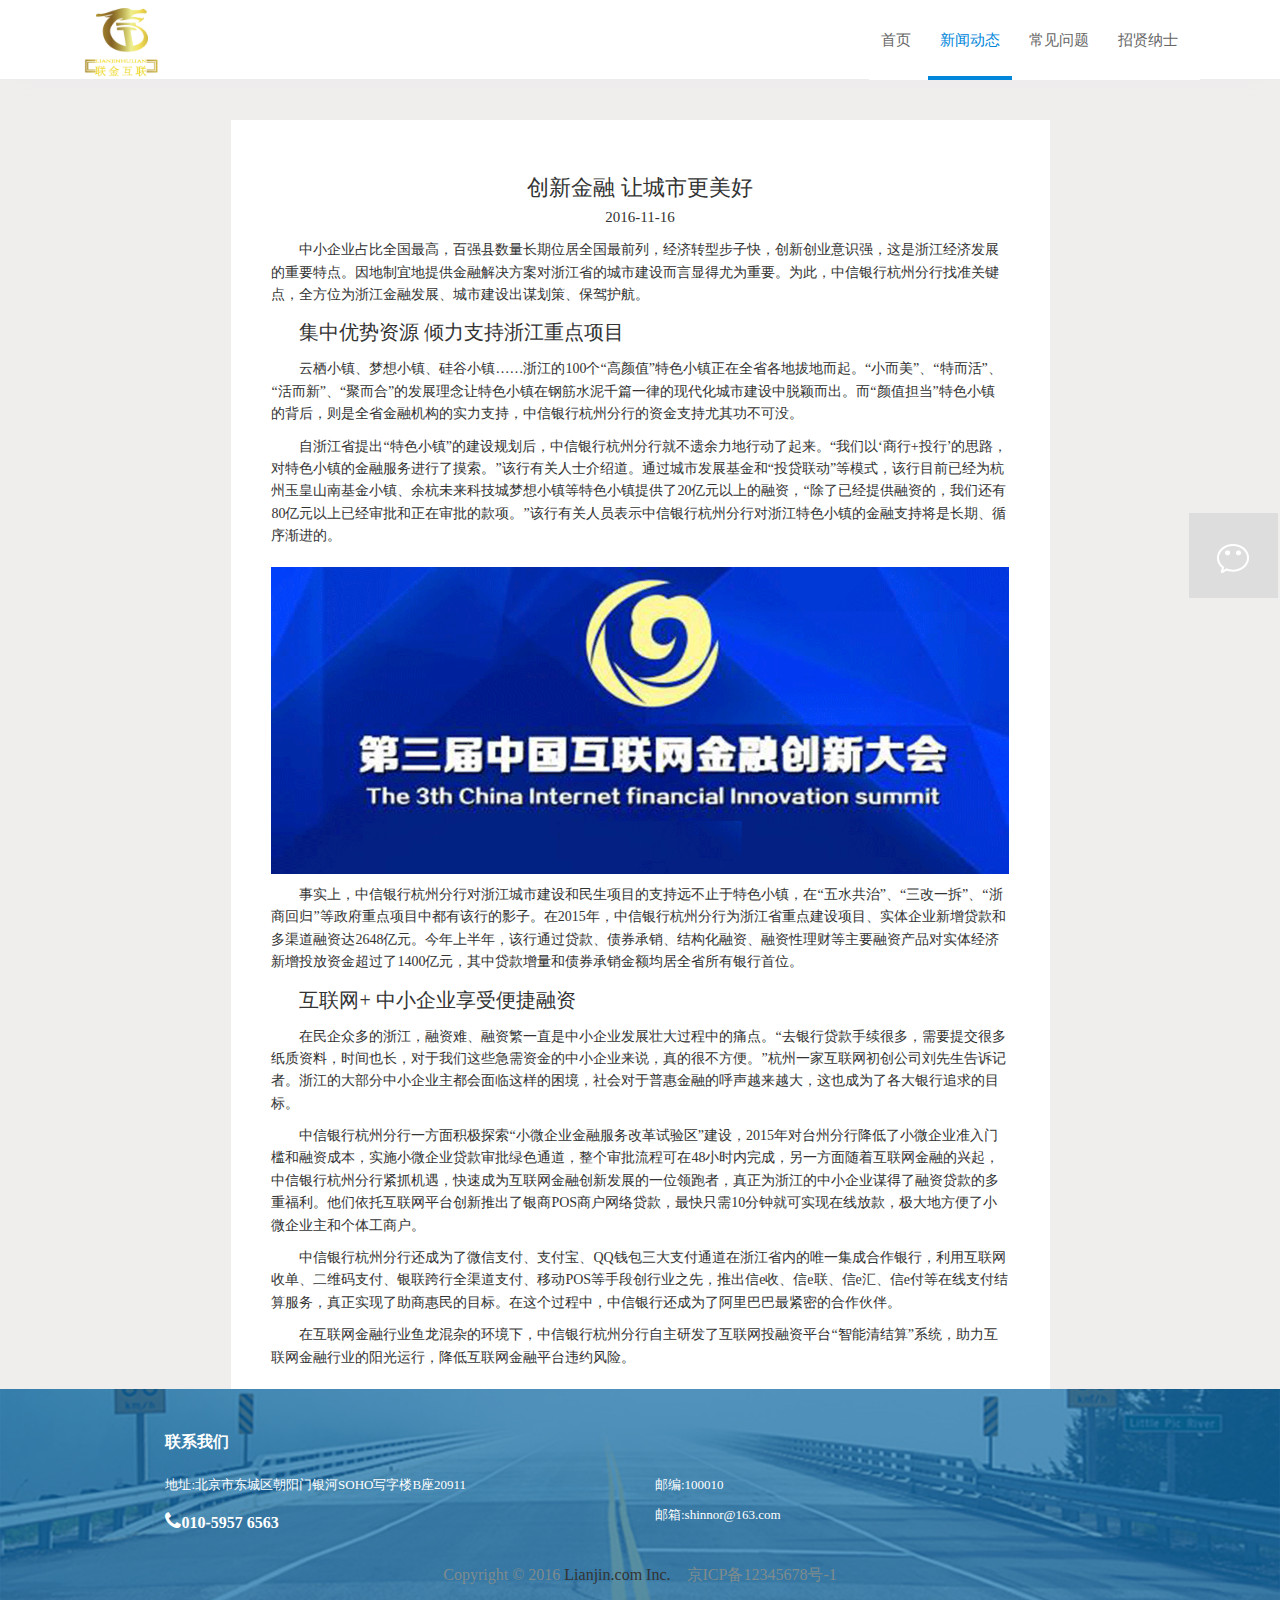
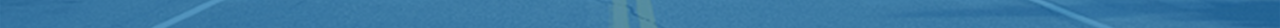
<file: news-inform4.html>
<!DOCTYPE html>
<html>
<head lang="en">
  <meta charset="UTF-8">
  <title>新闻详情</title>
  <meta http-equiv="X-UA-Compatible" content="IE=edge">
  <meta name="viewport"
        content="width=device-width, initial-scale=1,maximum-scale=1.0, user-scalable=0,user-scalable=no">
  <meta name="format-detection" content="telephone=no">
  <meta name="renderer" content="webkit">
  <meta http-equiv="Cache-Control" content="no-siteapp"/>
  
  <link rel="alternate icon" type="img/lianjin-1.png" href="img/lianjin-1.png">
  <link rel="shortcut icon" href="img/lian.ico">
  <link rel="stylesheet" href="css/amazeui.css"/>
  <link rel="stylesheet" href="css/style.css"/>
  <link rel="stylesheet" href="css/gdt-style.css"/>
</head>
<body>
<div class="side-bar"> 
  <a href="#" class="icon-chat">微信<div class="chat-tips"><i></i><img style="width:138px;height:138px;" src="img/0.jpg" alt="微信订阅号"></div></a> 
</div>
<header class="am-topbar header">
	<div class="am-container-1">
		<div class="left hw-logo">
		  <img class=" logo" src="img/lian_logo.png"></img>
    </div>
  <button class="am-topbar-btn am-topbar-toggle am-btn am-btn-sm am-btn-success am-show-sm-only"
          data-am-collapse="{target: '#doc-topbar-collapse'}"><span class="am-sr-only">导航切换</span> <span
      class="am-icon-bars"></span></button>

  <div class="am-collapse am-topbar-collapse right" id="doc-topbar-collapse">
    

    <div class=" am-topbar-left am-form-inline am-topbar-right" role="search">
      <ul class="am-nav am-nav-pills am-topbar-nav hw-menu">
      <li><a href="index.html">首页</a></li>
      <li class="hw-menu-active"><a href="news.html">新闻动态</a></li>
      <li><a href="question.html">常见问题</a></li>
      <li><a href="recruit.html">招贤纳士 </a></li>
    </ul>
    </div>

  </div>
  </div>
</header>
<!-- <div class="toppic">
   <div class="am-container-1">
   <div class="toppic-title left">
      <i class="am-icon-newspaper-o toppic-title-i"></i>
      <span class="toppic-title-span">新闻详情</span>
      <p>News Information</p>
    </div>
    <div class="right toppic-progress">
      <span><a href="news.html" class="w-white">新闻动态</a></span>
      <i class=" am-icon-arrow-circle-right w-white"></i>
      <span><a href="news-inform.html" class="w-white">新闻详情</a></span>
    </div>
  </div>
</div>
 -->
	
<div class="solution-inform" style="height: 120px"></div>
  
</div>
<div class="solution-inform">
	<div class=" solution-inform-content-all">
		<div class="solution-inform-content">
     <div class="am-container-1 margin-t30">
  <div class="words-title ">
    <span>创新金融 让城市更美好</span>
    <div>2016-11-16</div>
  </div>
</div> 
		    <p class="inform-content-p">中小企业占比全国最高，百强县数量长期位居全国最前列，经济转型步子快，创新创业意识强，这是浙江经济发展的重要特点。因地制宜地提供金融解决方案对浙江省的城市建设而言显得尤为重要。为此，中信银行杭州分行找准关键点，全方位为浙江金融发展、城市建设出谋划策、保驾护航。 </p>

        <p class="inform-content-p" ><span class="words-size20">集中优势资源 倾力支持浙江重点项目</span> </p>
	      <p class="inform-content-p">云栖小镇、梦想小镇、硅谷小镇……浙江的100个“高颜值”特色小镇正在全省各地拔地而起。“小而美”、“特而活”、“活而新”、“聚而合”的发展理念让特色小镇在钢筋水泥千篇一律的现代化城市建设中脱颖而出。而“颜值担当”特色小镇的背后，则是全省金融机构的实力支持，中信银行杭州分行的资金支持尤其功不可没。
	</p>
	
	<p class="inform-content-p">自浙江省提出“特色小镇”的建设规划后，中信银行杭州分行就不遗余力地行动了起来。“我们以‘商行+投行’的思路，对特色小镇的金融服务进行了摸索。”该行有关人士介绍道。通过城市发展基金和“投贷联动”等模式，该行目前已经为杭州玉皇山南基金小镇、余杭未来科技城梦想小镇等特色小镇提供了20亿元以上的融资，“除了已经提供融资的，我们还有80亿元以上已经审批和正在审批的款项。”该行有关人员表示中信银行杭州分行对浙江特色小镇的金融支持将是长期、循序渐进的。 
	</p>
	       <div class="solution-inform-content-img">
          <img src="img/new6.png"/>
          <div class="clear"></div>
        </div>
	 <p class="inform-content-p">事实上，中信银行杭州分行对浙江城市建设和民生项目的支持远不止于特色小镇，在“五水共治”、“三改一拆”、“浙商回归”等政府重点项目中都有该行的影子。在2015年，中信银行杭州分行为浙江省重点建设项目、实体企业新增贷款和多渠道融资达2648亿元。今年上半年，该行通过贷款、债券承销、结构化融资、融资性理财等主要融资产品对实体经济新增投放资金超过了1400亿元，其中贷款增量和债券承销金额均居全省所有银行首位。
	</p>
   <p class="inform-content-p" ><span class="words-size20">互联网+ 中小企业享受便捷融资</span> </p>
     <p class="inform-content-p">
       在民企众多的浙江，融资难、融资繁一直是中小企业发展壮大过程中的痛点。“去银行贷款手续很多，需要提交很多纸质资料，时间也长，对于我们这些急需资金的中小企业来说，真的很不方便。”杭州一家互联网初创公司刘先生告诉记者。浙江的大部分中小企业主都会面临这样的困境，社会对于普惠金融的呼声越来越大，这也成为了各大银行追求的目标。
     </p>
      <p class="inform-content-p">中信银行杭州分行一方面积极探索“小微企业金融服务改革试验区”建设，2015年对台州分行降低了小微企业准入门槛和融资成本，实施小微企业贷款审批绿色通道，整个审批流程可在48小时内完成，另一方面随着互联网金融的兴起，中信银行杭州分行紧抓机遇，快速成为互联网金融创新发展的一位领跑者，真正为浙江的中小企业谋得了融资贷款的多重福利。他们依托互联网平台创新推出了银商POS商户网络贷款，最快只需10分钟就可实现在线放款，极大地方便了小微企业主和个体工商户。
  </p>
    <p class="inform-content-p">中信银行杭州分行还成为了微信支付、支付宝、QQ钱包三大支付通道在浙江省内的唯一集成合作银行，利用互联网收单、二维码支付、银联跨行全渠道支付、移动POS等手段创行业之先，推出信e收、信e联、信e汇、信e付等在线支付结算服务，真正实现了助商惠民的目标。在这个过程中，中信银行还成为了阿里巴巴最紧密的合作伙伴。
  </p>
  <p class="inform-content-p">在互联网金融行业鱼龙混杂的环境下，中信银行杭州分行自主研发了互联网投融资平台“智能清结算”系统，助力互联网金融行业的阳光运行，降低互联网金融平台违约风险。
  </p>

		</div>  
	</div>
</div>
<footer class="footer concat">
  
<ul>
        
        <li class="am-u-lg-6 am-u-md-6 am-u-sm-12 part-5-li2">
            <div class="part-5-title">联系我们</div>
            <div class="part-5-words2">
                <span>地址:北京市东城区朝阳门银河SOHO写字楼B座20911</span>
                <span><i class="am-icon-phone"></i><em >010-5957 6563</em></span>
            </div>
        </li>
        <li class="am-u-lg-6 am-u-md-6 am-u-sm-12 ">
        <div class="part-5-title">&nbsp;&nbsp;</div>
             <div class="part-5-words2">
                <span>邮编:100010</span>
                <span>邮箱:shinnor@163.com</span>
            </div>
        </li>
        <div class="clear"></div>
    </ul>
   <p>Copyright © 2016 <a href="#" target="_blank">Lianjin.com Inc.</a>&nbsp;&nbsp;&nbsp;&nbsp;京ICP备12345678号-1</p>
</footer>

</body>
<!--[if lt IE 9]>
<script src="http://libs.baidu.com/jquery/1.11.1/jquery.min.js"></script>
<script src="http://cdn.staticfile.org/modernizr/2.8.3/modernizr.js"></script>
<script src="assets/js/amazeui.ie8polyfill.min.js"></script>
<![endif]-->

<!--[if (gte IE 9)|!(IE)]><!-->
<script src="js/jquery.min.js"></script>
<!--<![endif]-->
<script src="js/amazeui.min.js"></script>

</html>
</file>
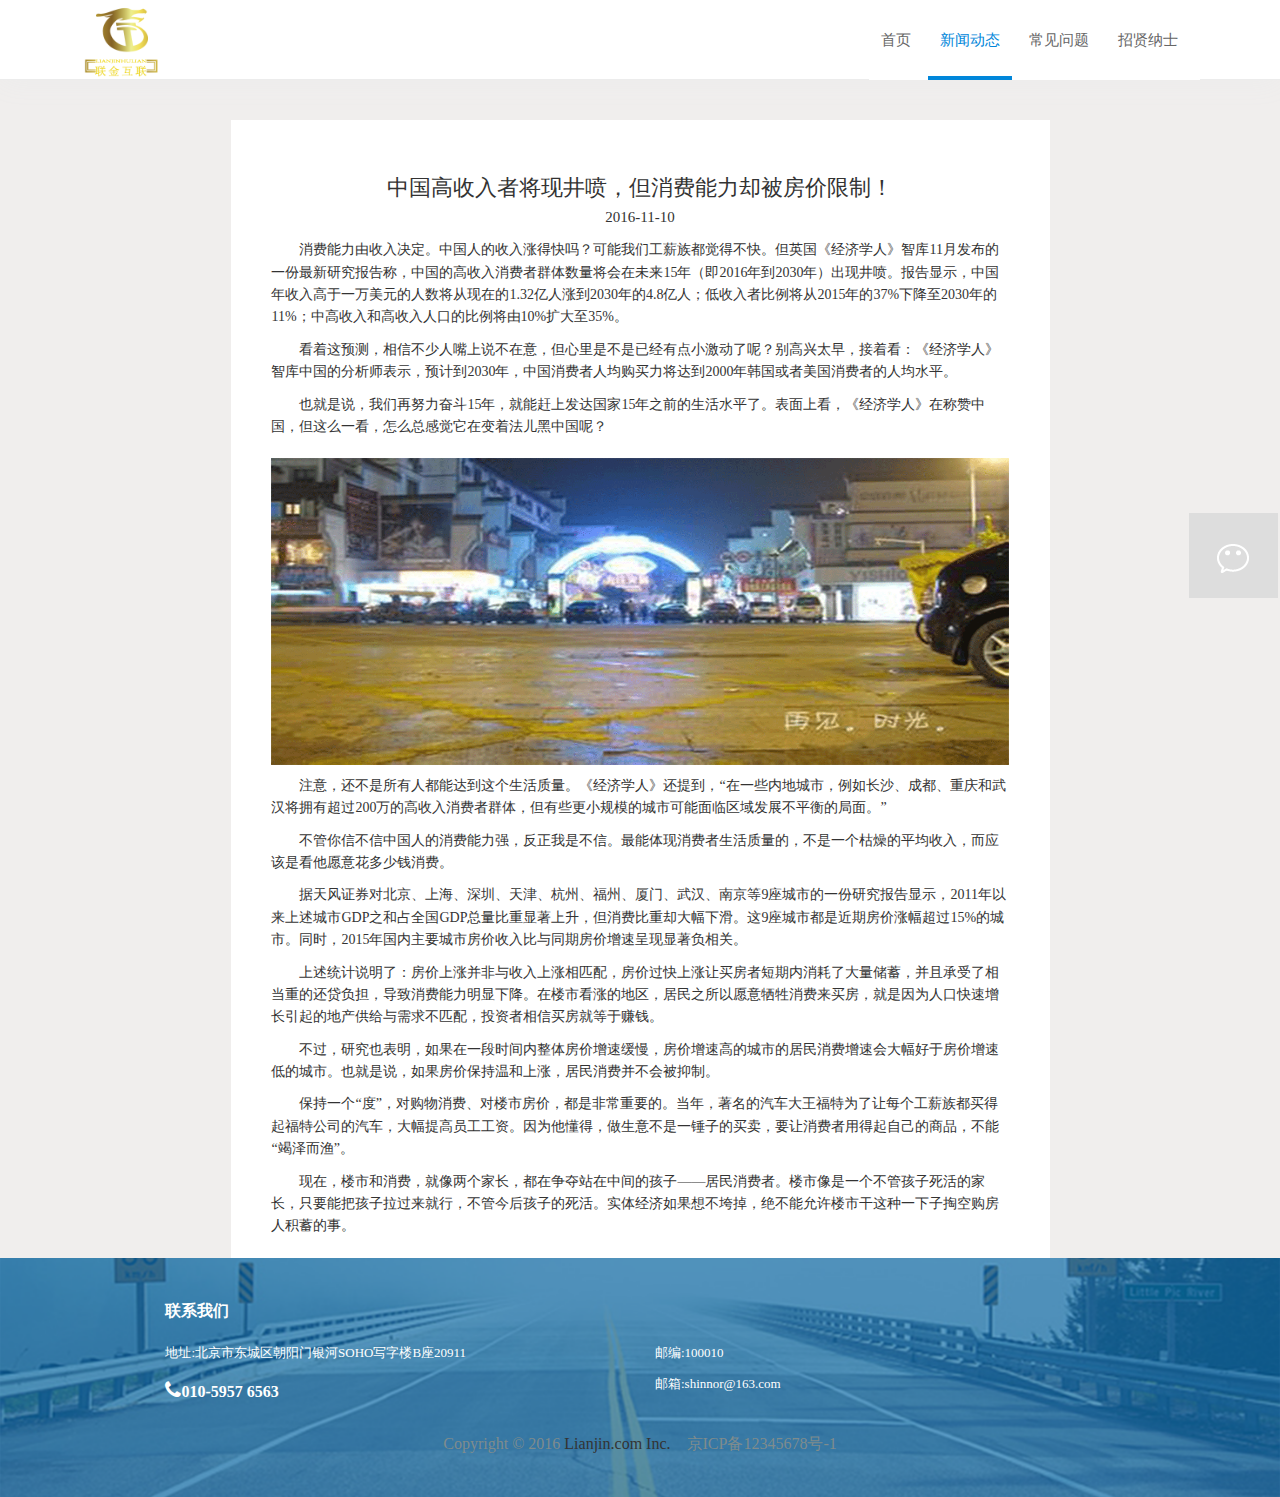
<file: news-inform5.html>
<!DOCTYPE html>
<html>
<head lang="en">
  <meta charset="UTF-8">
  <title>新闻详情</title>
  <meta http-equiv="X-UA-Compatible" content="IE=edge">
  <meta name="viewport"
        content="width=device-width, initial-scale=1,maximum-scale=1.0, user-scalable=0,user-scalable=no">
  <meta name="format-detection" content="telephone=no">
  <meta name="renderer" content="webkit">
  <meta http-equiv="Cache-Control" content="no-siteapp"/>
  
  <link rel="alternate icon" type="img/lianjin-1.png" href="img/lianjin-1.png">
  <link rel="shortcut icon" href="img/lian.ico">
  <link rel="stylesheet" href="css/amazeui.css"/>
  <link rel="stylesheet" href="css/style.css"/>
  <link rel="stylesheet" href="css/gdt-style.css"/>
</head>
<body>
<div class="side-bar"> 
  <a href="#" class="icon-chat">微信<div class="chat-tips"><i></i><img style="width:138px;height:138px;" src="img/0.jpg" alt="微信订阅号"></div></a> 
</div>
<header class="am-topbar header">
	<div class="am-container-1">
		<div class="left hw-logo">
		 <img class=" logo" src="img/lian_logo.png"></img>
    </div>
  <button class="am-topbar-btn am-topbar-toggle am-btn am-btn-sm am-btn-success am-show-sm-only"
          data-am-collapse="{target: '#doc-topbar-collapse'}"><span class="am-sr-only">导航切换</span> <span
      class="am-icon-bars"></span></button>

  <div class="am-collapse am-topbar-collapse right" id="doc-topbar-collapse">
    

    <div class=" am-topbar-left am-form-inline am-topbar-right" role="search">
      <ul class="am-nav am-nav-pills am-topbar-nav hw-menu">
      <li><a href="index.html">首页</a></li>
      <li class="hw-menu-active"><a href="news.html">新闻动态</a></li>
      <li><a href="question.html">常见问题</a></li>
      <li><a href="recruit.html">招贤纳士 </a></li>
    </ul>
    </div>

  </div>
  </div>
</header>
<!-- <div class="toppic">
   <div class="am-container-1">
   <div class="toppic-title left">
      <i class="am-icon-newspaper-o toppic-title-i"></i>
      <span class="toppic-title-span">新闻详情</span>
      <p>News Information</p>
    </div>
    <div class="right toppic-progress">
      <span><a href="news.html" class="w-white">新闻动态</a></span>
      <i class=" am-icon-arrow-circle-right w-white"></i>
      <span><a href="news-inform.html" class="w-white">新闻详情</a></span>
    </div>
  </div>
</div>
 -->
	
<div class="solution-inform" style="height: 120px"></div>
  
</div>
<div class="solution-inform">
	<div class=" solution-inform-content-all">
		<div class="solution-inform-content">
     <div class="am-container-1 margin-t30">
  <div class="words-title ">
    <span>中国高收入者将现井喷，但消费能力却被房价限制！</span>
    <div>2016-11-10</div>
  </div>
</div> 
	 <p class="inform-content-p">消费能力由收入决定。中国人的收入涨得快吗？可能我们工薪族都觉得不快。但英国《经济学人》智库11月发布的一份最新研究报告称，中国的高收入消费者群体数量将会在未来15年（即2016年到2030年）出现井喷。报告显示，中国年收入高于一万美元的人数将从现在的1.32亿人涨到2030年的4.8亿人；低收入者比例将从2015年的37%下降至2030年的11%；中高收入和高收入人口的比例将由10%扩大至35%。</p>

	      <p class="inform-content-p">看着这预测，相信不少人嘴上说不在意，但心里是不是已经有点小激动了呢？别高兴太早，接着看：《经济学人》智库中国的分析师表示，预计到2030年，中国消费者人均购买力将达到2000年韩国或者美国消费者的人均水平。
	</p>
	
	<p class="inform-content-p">也就是说，我们再努力奋斗15年，就能赶上发达国家15年之前的生活水平了。表面上看，《经济学人》在称赞中国，但这么一看，怎么总感觉它在变着法儿黑中国呢？
	</p>
	       <div class="solution-inform-content-img">
          <img src="img/new2.png"/>
          <div class="clear"></div>
        </div>
	 <p class="inform-content-p">注意，还不是所有人都能达到这个生活质量。《经济学人》还提到，“在一些内地城市，例如长沙、成都、重庆和武汉将拥有超过200万的高收入消费者群体，但有些更小规模的城市可能面临区域发展不平衡的局面。”
	</p>
	
	<p class="inform-content-p">不管你信不信中国人的消费能力强，反正我是不信。最能体现消费者生活质量的，不是一个枯燥的平均收入，而应该是看他愿意花多少钱消费。
	</p>
  <p class="inform-content-p">据天风证券对北京、上海、深圳、天津、杭州、福州、厦门、武汉、南京等9座城市的一份研究报告显示，2011年以来上述城市GDP之和占全国GDP总量比重显著上升，但消费比重却大幅下滑。这9座城市都是近期房价涨幅超过15%的城市。同时，2015年国内主要城市房价收入比与同期房价增速呈现显著负相关。</p>
  <p class="inform-content-p">上述统计说明了：房价上涨并非与收入上涨相匹配，房价过快上涨让买房者短期内消耗了大量储蓄，并且承受了相当重的还贷负担，导致消费能力明显下降。在楼市看涨的地区，居民之所以愿意牺牲消费来买房，就是因为人口快速增长引起的地产供给与需求不匹配，投资者相信买房就等于赚钱。</p>
     <p class="inform-content-p">不过，研究也表明，如果在一段时间内整体房价增速缓慢，房价增速高的城市的居民消费增速会大幅好于房价增速低的城市。也就是说，如果房价保持温和上涨，居民消费并不会被抑制。</p>
     <p class="inform-content-p">保持一个“度”，对购物消费、对楼市房价，都是非常重要的。当年，著名的汽车大王福特为了让每个工薪族都买得起福特公司的汽车，大幅提高员工工资。因为他懂得，做生意不是一锤子的买卖，要让消费者用得起自己的商品，不能“竭泽而渔”。</p>
     <p class="inform-content-p">现在，楼市和消费，就像两个家长，都在争夺站在中间的孩子——居民消费者。楼市像是一个不管孩子死活的家长，只要能把孩子拉过来就行，不管今后孩子的死活。实体经济如果想不垮掉，绝不能允许楼市干这种一下子掏空购房人积蓄的事。</p>
		</div>  
	</div>
</div>
<footer class="footer concat">
  
<ul>
        
        <li class="am-u-lg-6 am-u-md-6 am-u-sm-12 part-5-li2">
            <div class="part-5-title">联系我们</div>
            <div class="part-5-words2">
                <span>地址:北京市东城区朝阳门银河SOHO写字楼B座20911</span>
                <span><i class="am-icon-phone"></i><em >010-5957 6563</em></span>
            </div>
        </li>
        <li class="am-u-lg-6 am-u-md-6 am-u-sm-12 ">
        <div class="part-5-title">&nbsp;&nbsp;</div>
             <div class="part-5-words2">
                <span>邮编:100010</span>
                <span>邮箱:shinnor@163.com</span>
            </div>
        </li>
        <div class="clear"></div>
    </ul>
   <p>Copyright © 2016 <a href="#" target="_blank">Lianjin.com Inc.</a>&nbsp;&nbsp;&nbsp;&nbsp;京ICP备12345678号-1</p>
</footer>

</body>
<!--[if lt IE 9]>
<script src="http://libs.baidu.com/jquery/1.11.1/jquery.min.js"></script>
<script src="http://cdn.staticfile.org/modernizr/2.8.3/modernizr.js"></script>
<script src="assets/js/amazeui.ie8polyfill.min.js"></script>
<![endif]-->

<!--[if (gte IE 9)|!(IE)]><!-->
<script src="js/jquery.min.js"></script>
<!--<![endif]-->
<script src="js/amazeui.min.js"></script>

</html>
</file>
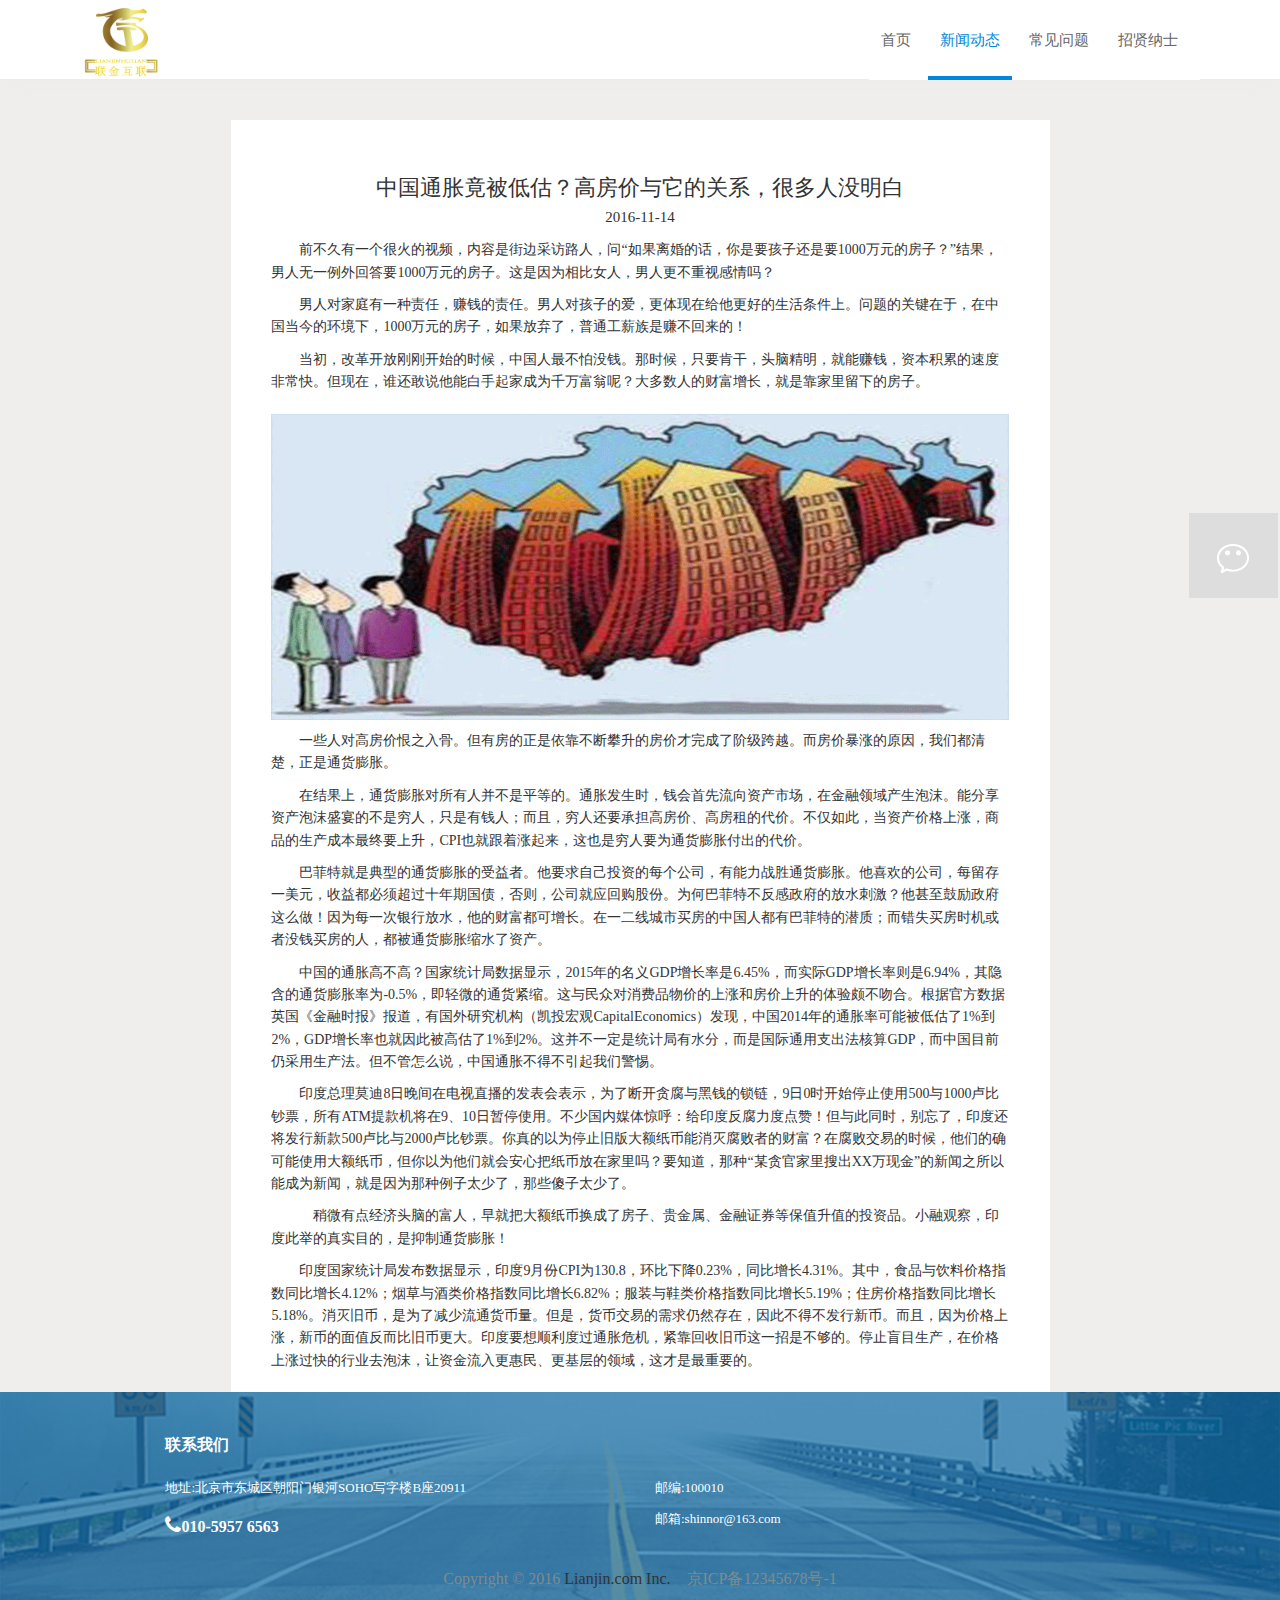
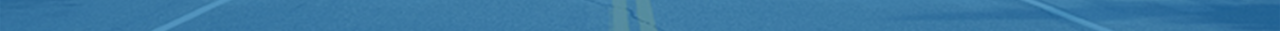
<file: news-inform6.html>
<!DOCTYPE html>
<html>
<head lang="en">
  <meta charset="UTF-8">
  <title>新闻详情</title>
  <meta http-equiv="X-UA-Compatible" content="IE=edge">
  <meta name="viewport"
        content="width=device-width, initial-scale=1,maximum-scale=1.0, user-scalable=0,user-scalable=no">
  <meta name="format-detection" content="telephone=no">
  <meta name="renderer" content="webkit">
  <meta http-equiv="Cache-Control" content="no-siteapp"/>
  
  <link rel="alternate icon" type="img/lianjin-1.png" href="img/lianjin-1.png">
  <link rel="shortcut icon" href="img/lian.ico">
  <link rel="stylesheet" href="css/amazeui.css"/>
  <link rel="stylesheet" href="css/style.css"/>
  <link rel="stylesheet" href="css/gdt-style.css"/>
</head>
<body>
<div class="side-bar"> 
  <a href="#" class="icon-chat">微信<div class="chat-tips"><i></i><img style="width:138px;height:138px;" src="img/0.jpg" alt="微信订阅号"></div></a> 
</div>
<header class="am-topbar header">
	<div class="am-container-1">
		<div class="left hw-logo">
		 <img class=" logo" src="img/lian_logo.png"></img>
    </div>
  <button class="am-topbar-btn am-topbar-toggle am-btn am-btn-sm am-btn-success am-show-sm-only"
          data-am-collapse="{target: '#doc-topbar-collapse'}"><span class="am-sr-only">导航切换</span> <span
      class="am-icon-bars"></span></button>

  <div class="am-collapse am-topbar-collapse right" id="doc-topbar-collapse">
    

    <div class=" am-topbar-left am-form-inline am-topbar-right" role="search">
      <ul class="am-nav am-nav-pills am-topbar-nav hw-menu">
      <li><a href="index.html">首页</a></li>
      <li class="hw-menu-active"><a href="news.html">新闻动态</a></li>
      <li><a href="question.html">常见问题</a></li>
      <li><a href="recruit.html">招贤纳士 </a></li>
    </ul>
    </div>

  </div>
  </div>
</header>
<!-- <div class="toppic">
   <div class="am-container-1">
   <div class="toppic-title left">
      <i class="am-icon-newspaper-o toppic-title-i"></i>
      <span class="toppic-title-span">新闻详情</span>
      <p>News Information</p>
    </div>
    <div class="right toppic-progress">
      <span><a href="news.html" class="w-white">新闻动态</a></span>
      <i class=" am-icon-arrow-circle-right w-white"></i>
      <span><a href="news-inform.html" class="w-white">新闻详情</a></span>
    </div>
  </div>
</div>
 -->
	
<div class="solution-inform" style="height: 120px"></div>
  
</div>
<div class="solution-inform">
	<div class=" solution-inform-content-all">
		<div class="solution-inform-content">
     <div class="am-container-1 margin-t30">
  <div class="words-title ">
    <span>中国通胀竟被低估？高房价与它的关系，很多人没明白</span>
    <div>2016-11-14</div>
  </div>
</div> 
		    <p class="inform-content-p">前不久有一个很火的视频，内容是街边采访路人，问“如果离婚的话，你是要孩子还是要1000万元的房子？”结果，男人无一例外回答要1000万元的房子。这是因为相比女人，男人更不重视感情吗？</p>

	      <p class="inform-content-p">男人对家庭有一种责任，赚钱的责任。男人对孩子的爱，更体现在给他更好的生活条件上。问题的关键在于，在中国当今的环境下，1000万元的房子，如果放弃了，普通工薪族是赚不回来的！
	</p>
	
	<p class="inform-content-p">
当初，改革开放刚刚开始的时候，中国人最不怕没钱。那时候，只要肯干，头脑精明，就能赚钱，资本积累的速度非常快。但现在，谁还敢说他能白手起家成为千万富翁呢？大多数人的财富增长，就是靠家里留下的房子。
	</p>
	       <div class="solution-inform-content-img">
          <img src="img/new4.png"/>
          <div class="clear"></div>
        </div>
	 <p class="inform-content-p">一些人对高房价恨之入骨。但有房的正是依靠不断攀升的房价才完成了阶级跨越。而房价暴涨的原因，我们都清楚，正是通货膨胀。
	</p>
	
	<p class="inform-content-p">在结果上，通货膨胀对所有人并不是平等的。通胀发生时，钱会首先流向资产市场，在金融领域产生泡沫。能分享资产泡沫盛宴的不是穷人，只是有钱人；而且，穷人还要承担高房价、高房租的代价。不仅如此，当资产价格上涨，商品的生产成本最终要上升，CPI也就跟着涨起来，这也是穷人要为通货膨胀付出的代价。</br>
  </p>
  <p class="inform-content-p">巴菲特就是典型的通货膨胀的受益者。他要求自己投资的每个公司，有能力战胜通货膨胀。他喜欢的公司，每留存一美元，收益都必须超过十年期国债，否则，公司就应回购股份。为何巴菲特不反感政府的放水刺激？他甚至鼓励政府这么做！因为每一次银行放水，他的财富都可增长。在一二线城市买房的中国人都有巴菲特的潜质；而错失买房时机或者没钱买房的人，都被通货膨胀缩水了资产。
	</p>
     <p class="inform-content-p">中国的通胀高不高？国家统计局数据显示，2015年的名义GDP增长率是6.45%，而实际GDP增长率则是6.94%，其隐含的通货膨胀率为-0.5%，即轻微的通货紧缩。这与民众对消费品物价的上涨和房价上升的体验颇不吻合。根据官方数据英国《金融时报》报道，有国外研究机构（凯投宏观CapitalEconomics）发现，中国2014年的通胀率可能被低估了1%到2%，GDP增长率也就因此被高估了1%到2%。这并不一定是统计局有水分，而是国际通用支出法核算GDP，而中国目前仍采用生产法。但不管怎么说，中国通胀不得不引起我们警惕。</p>
     <p>印度总理莫迪8日晚间在电视直播的发表会表示，为了断开贪腐与黑钱的锁链，9日0时开始停止使用500与1000卢比钞票，所有ATM提款机将在9、10日暂停使用。不少国内媒体惊呼：给印度反腐力度点赞！但与此同时，别忘了，印度还将发行新款500卢比与2000卢比钞票。你真的以为停止旧版大额纸币能消灭腐败者的财富？在腐败交易的时候，他们的确可能使用大额纸币，但你以为他们就会安心把纸币放在家里吗？要知道，那种“某贪官家里搜出XX万现金”的新闻之所以能成为新闻，就是因为那种例子太少了，那些傻子太少了。</p>
     <p class="inform-content-p">　稍微有点经济头脑的富人，早就把大额纸币换成了房子、贵金属、金融证券等保值升值的投资品。小融观察，印度此举的真实目的，是抑制通货膨胀！
     </p>
     <p class="inform-content-p">印度国家统计局发布数据显示，印度9月份CPI为130.8，环比下降0.23%，同比增长4.31%。其中，食品与饮料价格指数同比增长4.12%；烟草与酒类价格指数同比增长6.82%；服装与鞋类价格指数同比增长5.19%；住房价格指数同比增长5.18%。消灭旧币，是为了减少流通货币量。但是，货币交易的需求仍然存在，因此不得不发行新币。而且，因为价格上涨，新币的面值反而比旧币更大。印度要想顺利度过通胀危机，紧靠回收旧币这一招是不够的。停止盲目生产，在价格上涨过快的行业去泡沫，让资金流入更惠民、更基层的领域，这才是最重要的。</p>
		</div>  
	</div>
</div>
<footer class="footer concat">
  
<ul>
        
        <li class="am-u-lg-6 am-u-md-6 am-u-sm-12 part-5-li2">
            <div class="part-5-title">联系我们</div>
            <div class="part-5-words2">
                <span>地址:北京市东城区朝阳门银河SOHO写字楼B座20911</span>
                <span><i class="am-icon-phone"></i><em >010-5957 6563</em></span>
            </div>
        </li>
        <li class="am-u-lg-6 am-u-md-6 am-u-sm-12 ">
        <div class="part-5-title">&nbsp;&nbsp;</div>
             <div class="part-5-words2">
                <span>邮编:100010</span>
                <span>邮箱:shinnor@163.com</span>
            </div>
        </li>
        <div class="clear"></div>
    </ul>
   <p>Copyright © 2016 <a href="#" target="_blank">Lianjin.com Inc.</a>&nbsp;&nbsp;&nbsp;&nbsp;京ICP备12345678号-1</p>
</footer>

</body>
<!--[if lt IE 9]>
<script src="http://libs.baidu.com/jquery/1.11.1/jquery.min.js"></script>
<script src="http://cdn.staticfile.org/modernizr/2.8.3/modernizr.js"></script>
<script src="assets/js/amazeui.ie8polyfill.min.js"></script>
<![endif]-->

<!--[if (gte IE 9)|!(IE)]><!-->
<script src="js/jquery.min.js"></script>
<!--<![endif]-->
<script src="js/amazeui.min.js"></script>

</html>
</file>
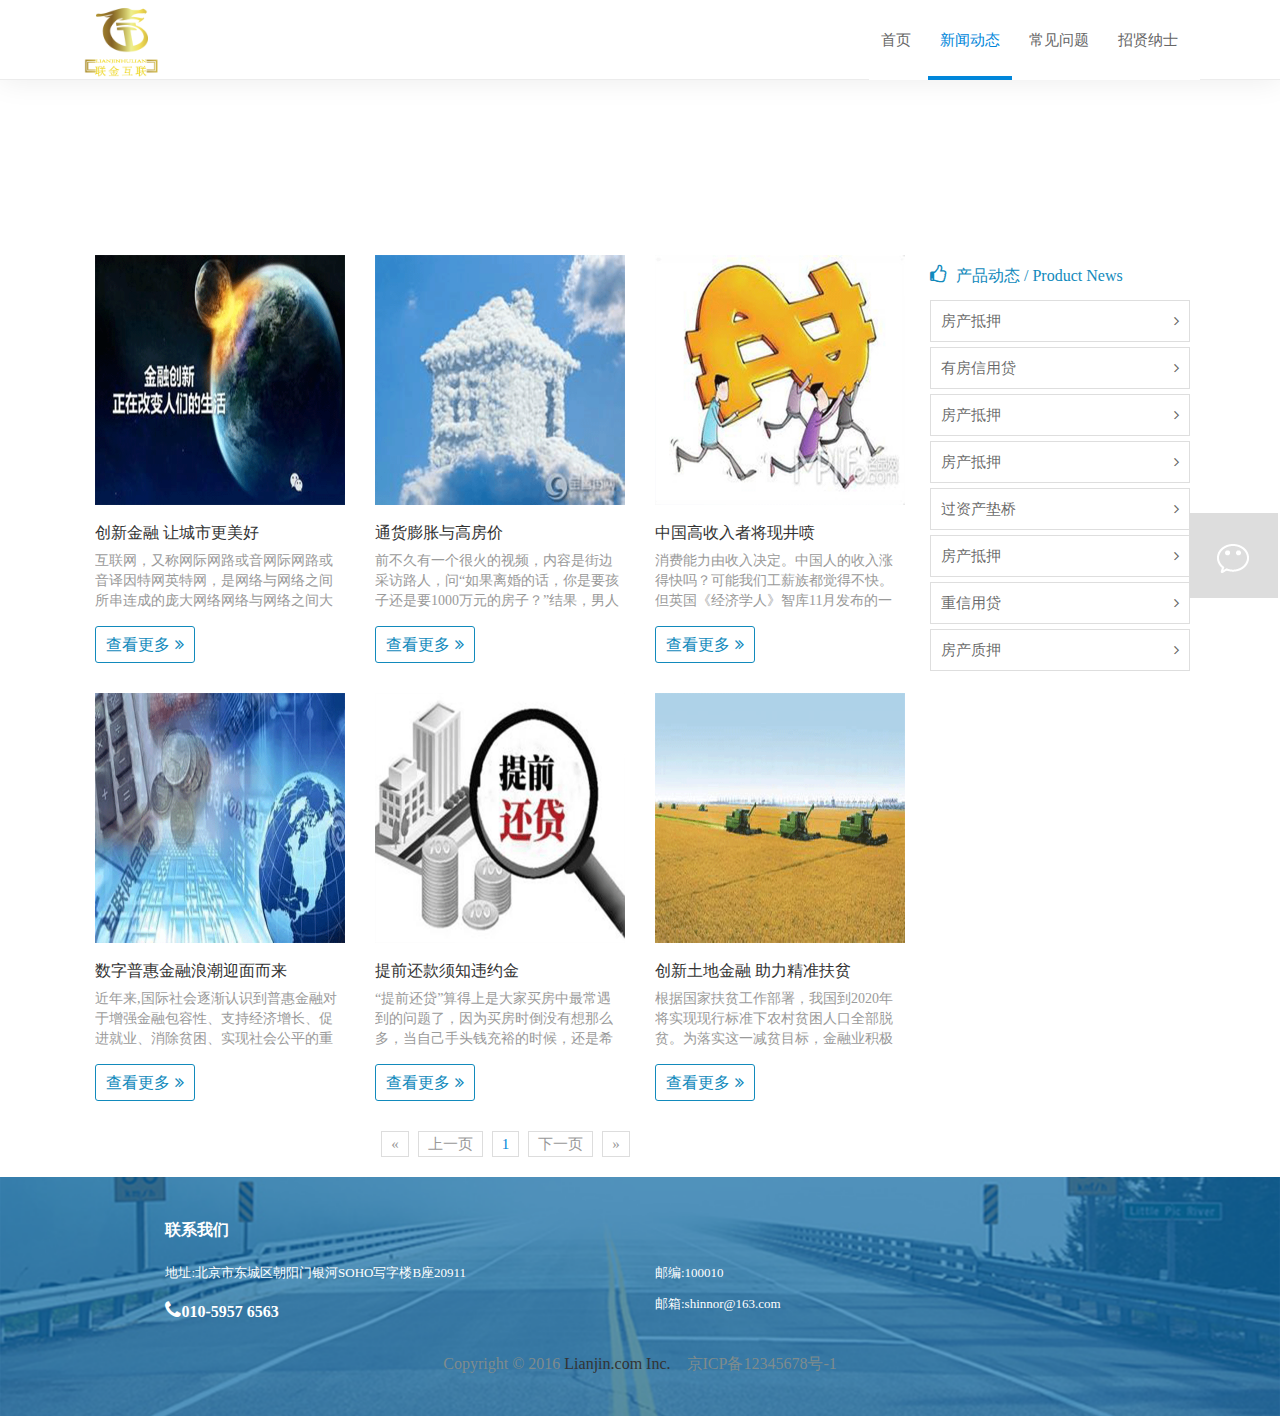
<file: news.html>
<!DOCTYPE html>
<html>
<head lang="en">
  <meta charset="UTF-8">
  <title>北京联金互联科技有限公司</title>
  <meta name="keywords" content="联金互联,联金俱乐部,贷款公司,贷款,互联网金融,房贷,抵押贷款,学贷,信用贷">
  <meta name="description" content="联金互联服务于金融机构，以互联网为基础为金融机构提供获客户、风控、贷后服务等。为贷款客精准设计贷款方案、简化贷款流程，一站式解决客户需求。">
  <meta http-equiv="X-UA-Compatible" content="IE=edge">
  <meta name="viewport"
        content="width=device-width, initial-scale=1,maximum-scale=1.0, user-scalable=0,user-scalable=no">
  <meta name="format-detection" content="telephone=no">
  <meta name="renderer" content="webkit">
  <meta http-equiv="Cache-Control" content="no-siteapp"/>
  
  <link rel="alternate icon" type="img/lianjin-1.png" href="img/lianjin-1.png">
  <link rel="shortcut icon" href="img/lian.ico">
  <link rel="stylesheet" href="css/amazeui.css"/>
  <link rel="stylesheet" href="css/style.css"/>
  <link rel="stylesheet" href="css/gdt-style.css"/>
</head>
<body>
<div class="side-bar"> 
  <a href="#" class="icon-chat">微信<div class="chat-tips"><i></i><img style="width:138px;height:138px;" src="img/0.jpg" alt="微信订阅号"></div></a> 
</div>
<header class="am-topbar header">
	<div class="am-container-1">
		<div class="left hw-logo">
		  <img class=" logo" src="img/lian_logo.png"></img>
    </div>
  <button class="am-topbar-btn am-topbar-toggle am-btn am-btn-sm am-btn-success am-show-sm-only"
          data-am-collapse="{target: '#doc-topbar-collapse'}"><span class="am-sr-only">导航切换</span> <span
      class="am-icon-bars"></span></button>

  <div class="am-collapse am-topbar-collapse right" id="doc-topbar-collapse">
    

    <div class=" am-topbar-left am-form-inline am-topbar-right" role="search">
      <ul class="am-nav am-nav-pills am-topbar-nav hw-menu">
      <li><a href="index.html">首页</a></li>
      <li class="hw-menu-active"><a href="news.html">新闻动态</a></li>
      <li><a href="question.html">常见问题</a></li>
      <li><a href="recruit.html">招贤纳士 </a></li>
    </ul>
    </div>

  </div>
  </div>
</header>
<div class="toppic">
</div>


	
<div class="am-container-1 news-content-all">
<div class="left am-u-sm-12 am-u-md-8 am-u-lg-9 ">
	  <ul class="news-ul">
	  <li class="am-u-sm-12 am-u-md-6 am-u-lg-4 ">
	  		<a href="news-inform4.html">
	  		<div class="news-ul-liall">
	  		  	<img class="news-ul-liimg" src="img/news2_6.png"/>		  	  		  	 
	  		  <div class="inform-list">
		  		  	<div class="inform-list-date"><i class="am-icon-arrow-circle-right"></i>2016-11-16</div>
		  		  	<div class="inform-list-label"><i class="am-icon-arrow-circle-right"></i>金融时报</div>
	  		  </div>		  
	  		  <span>创新金融 让城市更美好</span>
	  		  <p>互联网，又称网际网路或音网际网路或音译因特网英特网，是网络与网络之间所串连成的庞大网络网络与网络之间大家可是快乐的</p>
	  	    <span class="see-more3">查看更多<i class="am-icon-angle-double-right"></i></span>
	  	  </div>  
	  	  </a>
	  	</li>
	  	<li class="am-u-sm-12 am-u-md-6 am-u-lg-4 ">
	  		<a href="news-inform6.html">
	  		<div class="news-ul-liall">
	  		  	<img class="news-ul-liimg" src="img/news2_5.png"/>		  	  		  	 
	  		  <div class="inform-list">
		  		  	<div class="inform-list-date"><i class="am-icon-arrow-circle-right"></i>2016-11-14</div>
		  		  	<div class="inform-list-label"><i class="am-icon-arrow-circle-right"></i>房屋抵押贷 </div>
	  		  </div>		  
	  		  <span>通货膨胀与高房价</span>
	  		  <p>前不久有一个很火的视频，内容是街边采访路人，问“如果离婚的话，你是要孩子还是要1000万元的房子？”结果，男人无一例外回答要1000万元的房子。这是因为相比女人，男人更不重视感情吗？</p>
	  	    <span class="see-more3">查看更多<i class="am-icon-angle-double-right"></i></span>
	  	  </div>
	  	  </a>
	  	</li>
	  	<li class="am-u-sm-12 am-u-md-6 am-u-lg-4 ">
	  		<a href="news-inform5.html">
	  		<div class="news-ul-liall">
	  		  	<img class="news-ul-liimg" src="img/news2_4.png"/>		  	  		  	 
	  		  <div class="inform-list">
		  		  	<div class="inform-list-date"><i class="am-icon-arrow-circle-right"></i>2016-11-10</div>
		  		  	<div class="inform-list-label"><i class="am-icon-arrow-circle-right"></i>购房贷款攻略</div>
	  		  </div>		  
	  		  <span>中国高收入者将现井喷</span>
	  		  <p>消费能力由收入决定。中国人的收入涨得快吗？可能我们工薪族都觉得不快。但英国《经济学人》智库11月发布的一份最新研究报告称，中国的高收入消费者群体数量将会在未来15年（即2016年到2030年）出现井喷。报告显示，中国年收入高于一万美元的人数将从现在的1.32亿人涨到2030年的4.8亿人；低收入者比例将从2015年的37%下降至2030年的11%；中高收入和高收入人口的比例将由10%扩大至35%。</p>
	  	    <span class="see-more3">查看更多<i class="am-icon-angle-double-right"></i></span>
	  	  </div> 
	  	  </a>
	  	</li>
	  	<li class="am-u-sm-12 am-u-md-6 am-u-lg-4 ">
	  		<a href="news-inform1.html">
	  		<div class="news-ul-liall">
	  		  	<img class="news-ul-liimg" src="img/news2_3.png"/>		  	  		  	 
	  		  <div class="inform-list">
		  		  	<div class="inform-list-date"><i class="am-icon-arrow-circle-right"></i>2016-11-4</div>
		  		  	<div class="inform-list-label"><i class="am-icon-arrow-circle-right"></i>数字金融</div>
	  		  </div>		  
	  		  <span>数字普惠金融浪潮迎面而来</span>
	  		  <p>近年来,国际社会逐渐认识到普惠金融对于增强金融包容性、支持经济增长、促进就业、消除贫困、实现社会公平的重要意义。就在上个月，由中国推动并参与制定的《G20 数字普惠金融高级原则》在G20 杭州峰会上正式通过，得到了国际社会的普遍认可。</p>
	  	    <span class="see-more3">查看更多<i class="am-icon-angle-double-right"></i></span>
	  	  </div>
	  	 </a>
	  	</li>
	  	
	  	
	  	<li class="am-u-sm-12 am-u-md-6 am-u-lg-4 ">
	  		<a href="news-inform3.html">
	  		<div class="news-ul-liall">
	  		  	<img class="news-ul-liimg" src="img/news2_2.png"/>		  	  		  	 
	  		  <div class="inform-list">
		  		  	<div class="inform-list-date"><i class="am-icon-arrow-circle-right"></i>2016-9-12</div>
		  		  	<div class="inform-list-label"><i class="am-icon-arrow-circle-right"></i>贷款还款攻略</div>
	  		  </div>		  
	  		  <span>提前还款须知违约金</span>
	  		  <p>“提前还贷”算得上是大家买房中最常遇到的问题了，因为买房时倒没有想那么多，当自己手头钱充裕的时候，还是希望提前还贷以减轻以后的压力。</p>
	  	    <span class="see-more3">查看更多<i class="am-icon-angle-double-right"></i></span>
	  	  </div> 
	  	  </a>
	  	</li>
	  	<li class="am-u-sm-12 am-u-md-6 am-u-lg-4 ">
	  		<a href="news-inform2.html">
	  		<div class="news-ul-liall">
	  		  	<img class="news-ul-liimg" src="img/news2_1.png"/>		  	  		  	 
	  		  <div class="inform-list">
		  		  	<div class="inform-list-date"><i class="am-icon-arrow-circle-right"></i>2016-9-11</div>
		  		  	<div class="inform-list-label"><i class="am-icon-arrow-circle-right"></i>创新金融</div>
	  		  </div>		  
	  		  <span>创新土地金融 助力精准扶贫</span>
	  		  <p>根据国家扶贫工作部署，我国到2020年将实现现行标准下农村贫困人口全部脱贫。为落实这一减贫目标，金融业积极履行社会责任，创新土地金融支持精准扶贫。</p>
	  	    <span class="see-more3">查看更多<i class="am-icon-angle-double-right"></i></span>
	  	  </div> 
	  	  </a>
	  	</li>
	  	
	  	<div class="clear"></div>
		</ul>
		<ul class="am-pagination am-pagination-centered">
	  	 <li class="am-disabled"><a href="#">&laquo;</a></li>
				  <li class="am-disabled"><a href="#">上一页</a></li> 
				  <li><a class="current-page am-active">1</a></li>
				  <li class="am-disabled"><a href="#">下一页</a></li>
				   <li class="am-disabled"><a href="#">&raquo;</a></li>
				</ul>	  
</div>	  

<div class="left am-u-sm-12 am-u-md-4 am-u-lg-3">
	
	<section data-am-widget="accordion" class="am-accordion am-accordion-gapped" data-am-accordion='{  }'>
		<div class="hot-title"><i class="am-icon-thumbs-o-up"></i>产品动态 / Product News</div>
      <dl class="am-accordion-item">
        <dt class="am-accordion-title">
          房产抵押
        </dt>
        <dd class="am-accordion-bd am-collapse ">
          <!-- 规避 Collapase 处理有 padding 的折叠内容计算计算有误问题， 加一个容器 -->
          <div class="am-accordion-content">
            房产抵押，地区北京，天津，石家庄，廊坊，期限1~20年，额度单笔1000万，家庭3000万。
          </div>
        </dd>
      </dl>
      <dl class="am-accordion-item">
        <dt class="am-accordion-title">
          有房信用贷
        </dt>
        <dd class="am-accordion-bd am-collapse ">
          <!-- 规避 Collapase 处理有 padding 的折叠内容计算计算有误问题， 加一个容器 -->
          <div class="am-accordion-content">
            有房信用贷或有公积金或有六家主流保险公司保单，地区全国，期限1~5年，额度50万封顶。
          </div>
        </dd>
      </dl>
      <dl class="am-accordion-item">
        <dt class="am-accordion-title">
          房产抵押
        </dt>
        <dd class="am-accordion-bd am-collapse ">
          <!-- 规避 Collapase 处理有 padding 的折叠内容计算计算有误问题， 加一个容器 -->
          <div class="am-accordion-content">
            房产抵押，地区全国，期限1~5年，额度500万。
          </div>
        </dd>
      </dl>
       <dl class="am-accordion-item">
        <dt class="am-accordion-title">
          房产抵押
        </dt>
        <dd class="am-accordion-bd am-collapse ">
          <!-- 规避 Collapase 处理有 padding 的折叠内容计算计算有误问题， 加一个容器 -->
          <div class="am-accordion-content">
            房产抵押，地区北京，期限无限制，可做疑难1~12月，原则上1000万以内。
          </div>
        </dd>
      </dl>
      <dl class="am-accordion-item">
        <dt class="am-accordion-title">
          过资产垫桥
        </dt>
        <dd class="am-accordion-bd am-collapse ">
          <!-- 规避 Collapase 处理有 padding 的折叠内容计算计算有误问题， 加一个容器 -->
          <div class="am-accordion-content">
            地区北京，期限1天~3个月。
          </div>
        </dd>
      </dl>
      <dl class="am-accordion-item">
        <dt class="am-accordion-title">
          房产抵押
        </dt>
        <dd class="am-accordion-bd am-collapse ">
          <!-- 规避 Collapase 处理有 padding 的折叠内容计算计算有误问题， 加一个容器 -->
          <div class="am-accordion-content">
            地区全国主要城市，2000万以上，无限额。
          </div>
        </dd>
      </dl>
      <dl class="am-accordion-item">
        <dt class="am-accordion-title">
          重信用贷
        </dt>
        <dd class="am-accordion-bd am-collapse ">
          <!-- 规避 Collapase 处理有 padding 的折叠内容计算计算有误问题， 加一个容器 -->
          <div class="am-accordion-content">
            重信用贷，学贷，教育贷为主，期限1~5年，额度3万。
          </div>
        </dd>
      </dl>
      <dl class="am-accordion-item">
        <dt class="am-accordion-title">
          房产质押
        </dt>
        <dd class="am-accordion-bd am-collapse ">
          <!-- 规避 Collapase 处理有 padding 的折叠内容计算计算有误问题， 加一个容器 -->
          <div class="am-accordion-content">
            地区一线城市，额度1000万以内，期限1~12月。
          </div>
        </dd>
      </dl>
      
  </section>
	
</div>

<div class="clear"></div>
</div>


<footer class="footer concat">
	
<ul>
        
        <li class="am-u-lg-6 am-u-md-6 am-u-sm-12 part-5-li2">
            <div class="part-5-title">联系我们</div>
            <div class="part-5-words2">
                <span>地址:北京市东城区朝阳门银河SOHO写字楼B座20911</span>
                <span><i class="am-icon-phone"></i><em >010-5957 6563</em></span>
            </div>
        </li>
        <li class="am-u-lg-6 am-u-md-6 am-u-sm-12 ">
        <div class="part-5-title">&nbsp;&nbsp;</div>
             <div class="part-5-words2">
                <span>邮编:100010</span>
                <span>邮箱:shinnor@163.com</span>
            </div>
        </li>
        <div class="clear"></div>
    </ul>
   <p>Copyright © 2016 <a href="#" target="_blank">Lianjin.com Inc.</a>&nbsp;&nbsp;&nbsp;&nbsp;京ICP备12345678号-1</p>
</footer>


</body>
<!--[if lt IE 9]>
<script src="http://libs.baidu.com/jquery/1.11.1/jquery.min.js"></script>
<script src="http://cdn.staticfile.org/modernizr/2.8.3/modernizr.js"></script>
<script src="assets/js/amazeui.ie8polyfill.min.js"></script>
<![endif]-->

<!--[if (gte IE 9)|!(IE)]><!-->
<script src="js/jquery.min.js"></script>
<!--<![endif]-->
<script src="js/amazeui.min.js"></script>

</html>
</file>
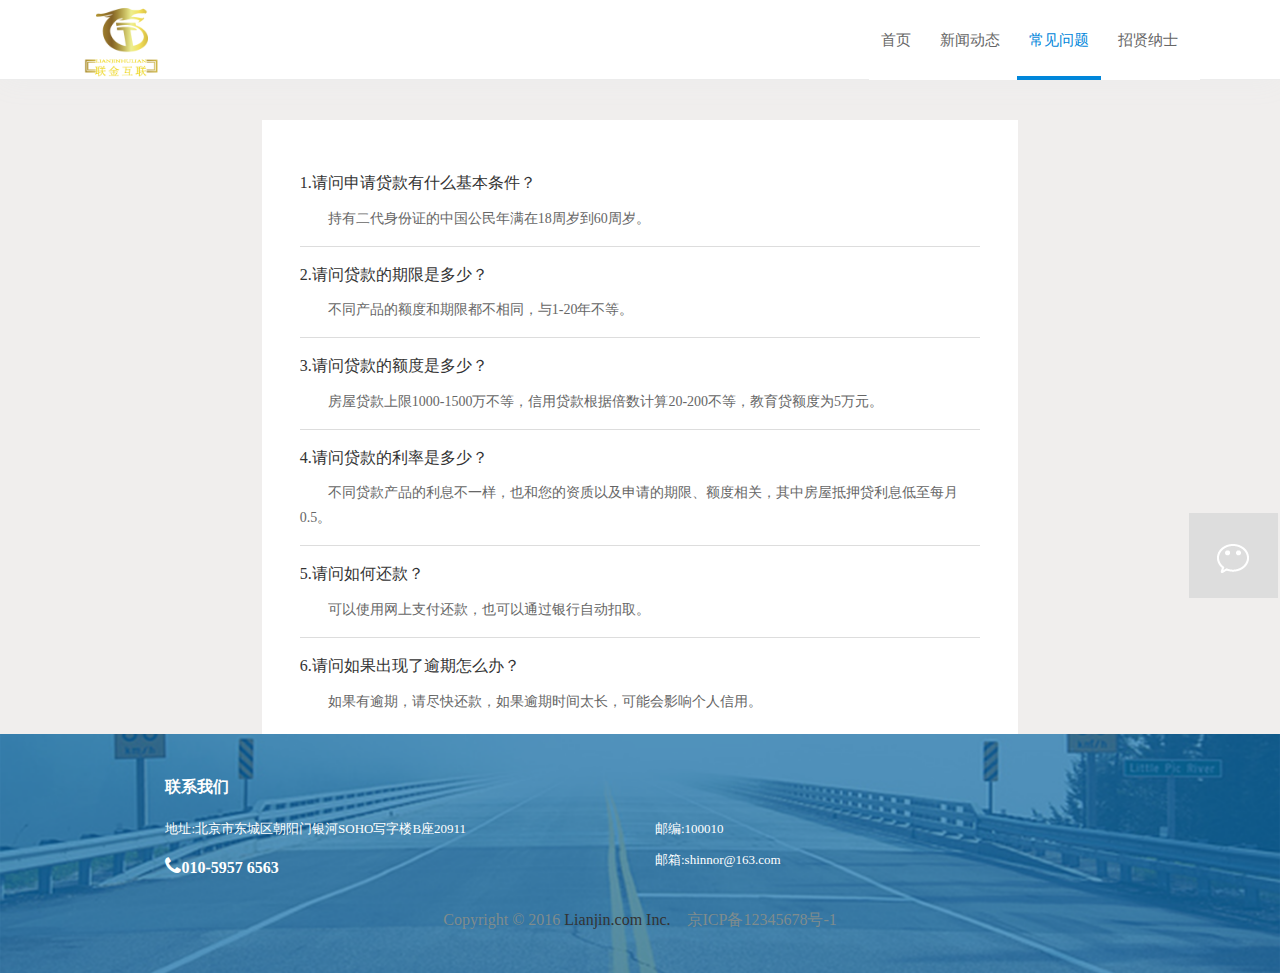
<file: question.html>
<!DOCTYPE html>
<html>
<head lang="en">
  <meta charset="UTF-8">
  <title>北京联金互联科技有限公司</title>
  <meta name="keywords" content="联金互联,联金俱乐部,贷款公司,贷款,互联网金融,房贷,抵押贷款,学贷,信用贷">
  <meta name="description" content="联金互联服务于金融机构，以互联网为基础为金融机构提供获客户、风控、贷后服务等。为贷款客精准设计贷款方案、简化贷款流程，一站式解决客户需求。">
  <meta http-equiv="X-UA-Compatible" content="IE=edge">
  <meta name="viewport"
        content="width=device-width, initial-scale=1,maximum-scale=1.0, user-scalable=0,user-scalable=no">
  <meta name="format-detection" content="telephone=no">
  <meta name="renderer" content="webkit">
  <meta http-equiv="Cache-Control" content="no-siteapp"/>
  
  <link rel="alternate icon" type="img/lianjin-1.png" href="img/lianjin-1.png">
  <link rel="shortcut icon" href="img/lian.ico">
  <link rel="stylesheet" href="css/amazeui.css"/>
  <link rel="stylesheet" href="css/style.css"/>
  <link rel="stylesheet" href="css/gdt-style.css"/>
</head>
<body>
<div class="side-bar"> 
  <a href="#" class="icon-chat">微信<div class="chat-tips"><i></i><img style="width:138px;height:138px;" src="img/0.jpg" alt="微信订阅号"></div></a> 
</div>
<header class="am-topbar header">
	<div class="am-container-1">
		<div class="left hw-logo">
		 <img class=" logo" src="img/lian_logo.png"></img>
    </div>
  <button class="am-topbar-btn am-topbar-toggle am-btn am-btn-sm am-btn-success am-show-sm-only"
          data-am-collapse="{target: '#doc-topbar-collapse'}"><span class="am-sr-only">导航切换</span> <span
      class="am-icon-bars"></span></button>

  <div class="am-collapse am-topbar-collapse right" id="doc-topbar-collapse">
    

    <div class=" am-topbar-left am-form-inline am-topbar-right" role="search">
      <ul class="am-nav am-nav-pills am-topbar-nav hw-menu">
      <li><a href="index.html">首页</a></li>
      <li><a href="news.html">新闻动态 </a></li>
      <li class="hw-menu-active"><a href="question.html">常见问题</a></li>
      <li><a href="recruit.html">招贤纳士 </a></li>
    </ul>
    </div>

  </div>
  </div>
</header>
<div class="solution-inform" style="height: 120px"></div>
 
</div>
<div class="solution-inform">
	<div class=" solution-inform-content-all" style="width: 60%">
		<div class="solution-inform-content">
     <div class="am-container-1 margin-t30">
		</div> 
		<div>
			<ul>
				<li>1.请问申请贷款有什么基本条件？</li>
			</ul>
			<p class="solution-inform-content-words">持有二代身份证的中国公民年满在18周岁到60周岁。</p>
			<hr data-am-widget="divider" style="" class="am-divider am-divider-default" />
			<ul>
				<li>2.请问贷款的期限是多少？</li>
			</ul>
			<p class="solution-inform-content-words">不同产品的额度和期限都不相同，与1-20年不等。</p>
			<hr data-am-widget="divider" style="" class="am-divider am-divider-default" />
			<ul>
				<li>3.请问贷款的额度是多少？</li>
			</ul>
			<p class="solution-inform-content-words">房屋贷款上限1000-1500万不等，信用贷款根据倍数计算20-200不等，教育贷额度为5万元。</p>
			<hr data-am-widget="divider" style="" class="am-divider am-divider-default" />
			<ul>
				<li>4.请问贷款的利率是多少？</li>
			</ul>
			<p class="solution-inform-content-words">不同贷款产品的利息不一样，也和您的资质以及申请的期限、额度相关，其中房屋抵押贷利息低至每月0.5。</p>
			<hr data-am-widget="divider" style="" class="am-divider am-divider-default" />
			<ul>
				<li>5.请问如何还款？</li>
			</ul>
			<p class="solution-inform-content-words">可以使用网上支付还款，也可以通过银行自动扣取。</p>
			<hr data-am-widget="divider" style="" class="am-divider am-divider-default" />
			<ul>
				<li>6.请问如果出现了逾期怎么办？</li>
			</ul>
			<p class="solution-inform-content-words">如果有逾期，请尽快还款，如果逾期时间太长，可能会影响个人信用。</p>
		</div>
		</div>  
	</div>
</div>

<div class="clear"></div>
</div>

<footer class="footer concat">
  
<ul>
        
        <li class="am-u-lg-6 am-u-md-6 am-u-sm-12 part-5-li2">
            <div class="part-5-title">联系我们</div>
            <div class="part-5-words2">
                <span>地址:北京市东城区朝阳门银河SOHO写字楼B座20911</span>
                <span><i class="am-icon-phone"></i><em >010-5957 6563</em></span>
            </div>
        </li>
        <li class="am-u-lg-6 am-u-md-6 am-u-sm-12 ">
        <div class="part-5-title">&nbsp;&nbsp;</div>
             <div class="part-5-words2">
                <span>邮编:100010</span>
                <span>邮箱:shinnor@163.com</span>
            </div>
        </li>
        <div class="clear"></div>
    </ul>
   <p>Copyright © 2016 <a href="#" target="_blank">Lianjin.com Inc.</a>&nbsp;&nbsp;&nbsp;&nbsp;京ICP备12345678号-1</p>
</footer>

</body>
<!--[if lt IE 9]>
<script src="http://libs.baidu.com/jquery/1.11.1/jquery.min.js"></script>
<script src="http://cdn.staticfile.org/modernizr/2.8.3/modernizr.js"></script>
<script src="assets/js/amazeui.ie8polyfill.min.js"></script>
<![endif]-->

<!--[if (gte IE 9)|!(IE)]><!-->
<script src="js/jquery.min.js"></script>
<!--<![endif]-->
<script src="js/amazeui.min.js"></script>

</html>
</file>
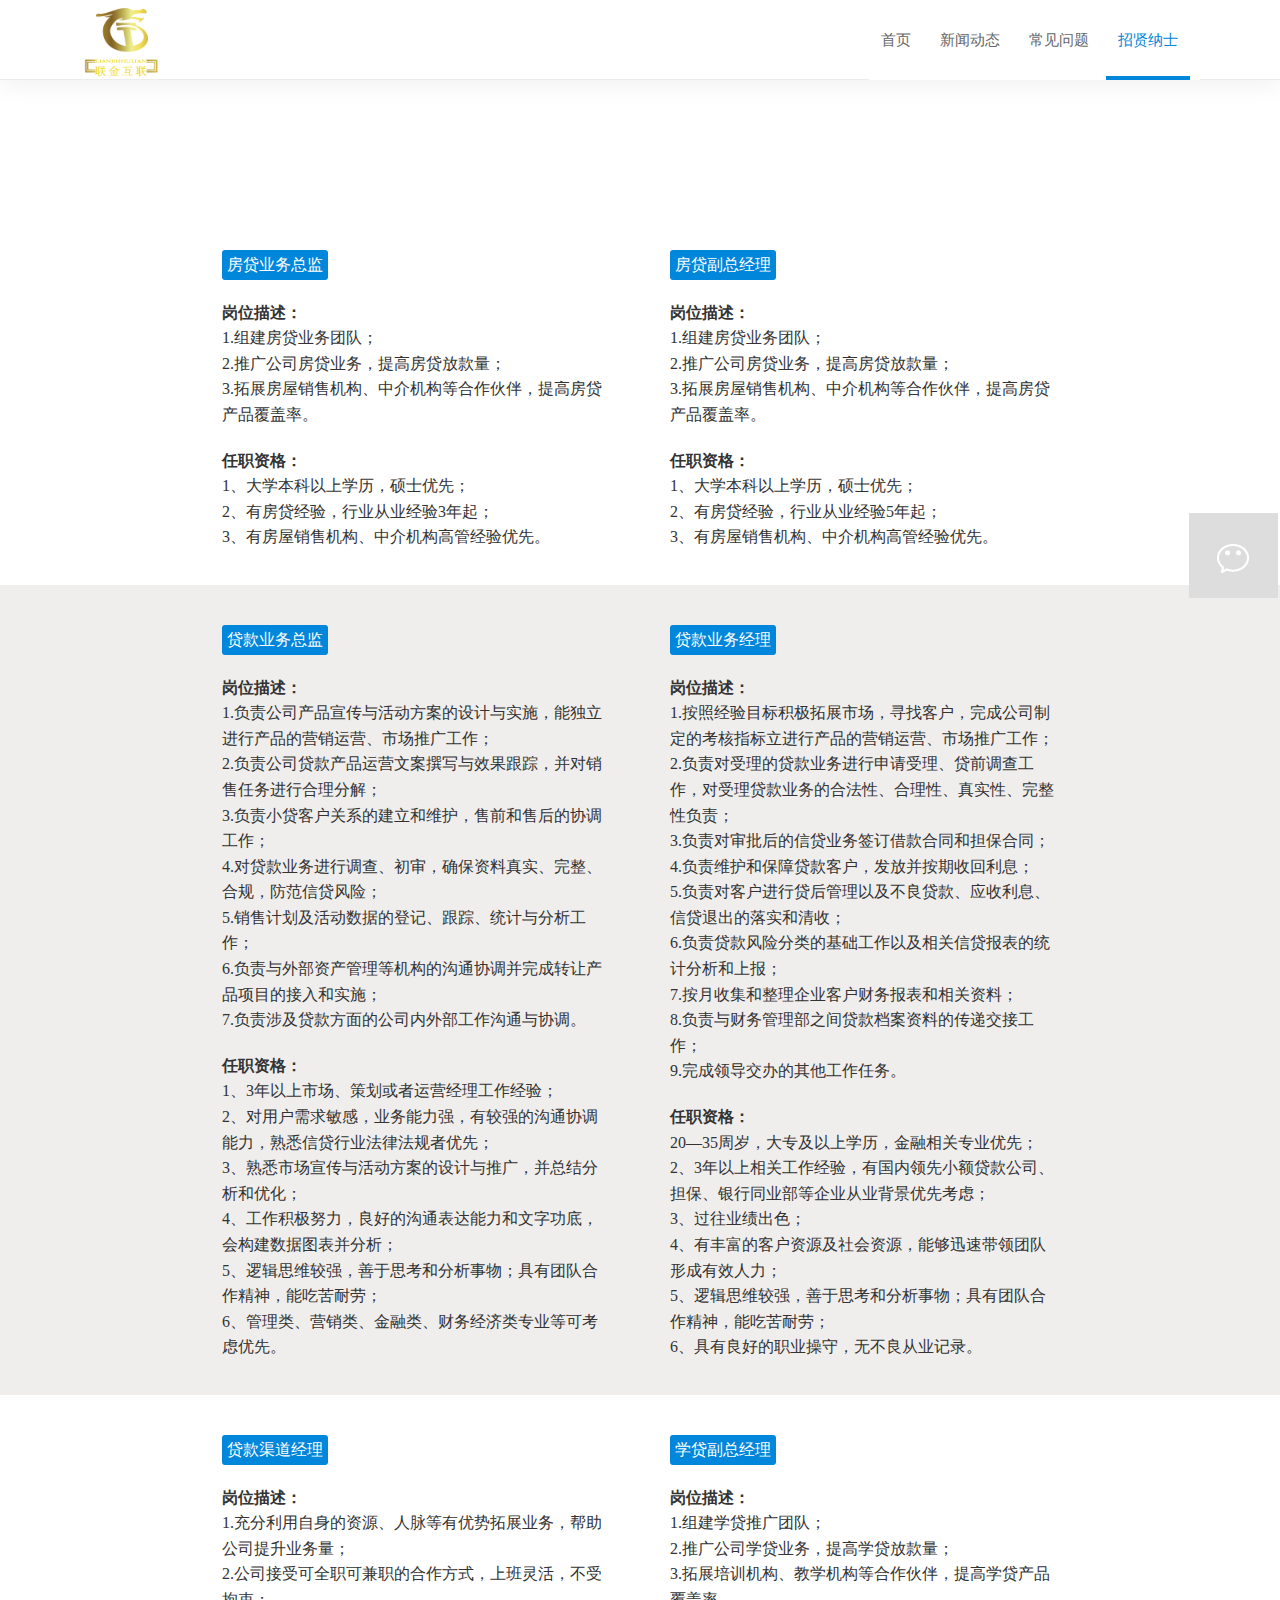
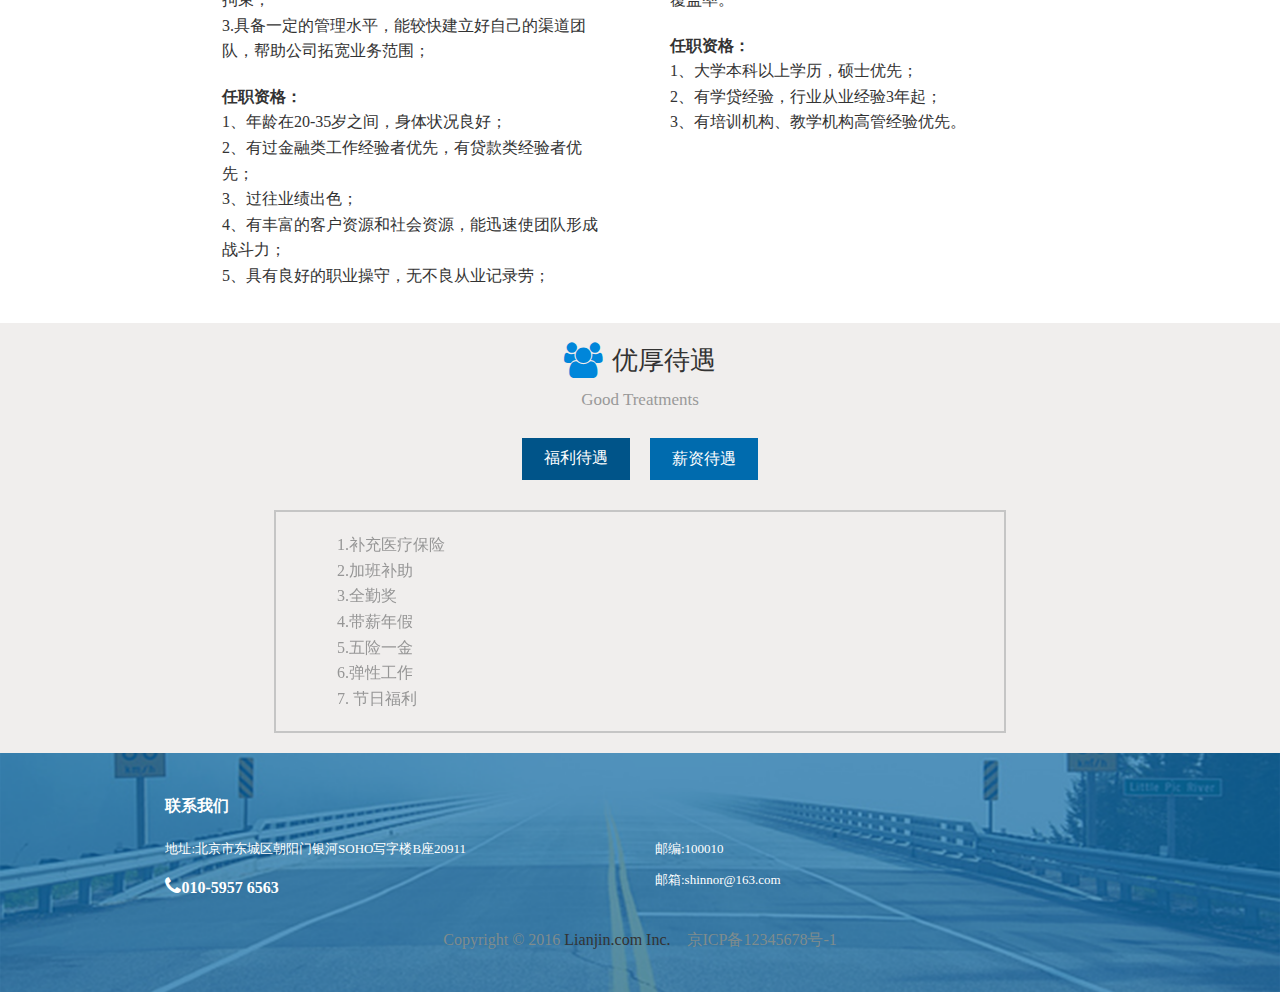
<file: recruit.html>
<!DOCTYPE html>
<html>
<head lang="en">
  <meta charset="UTF-8">
  <title>北京联金互联科技有限公司</title>
  <meta name="keywords" content="联金互联,联金俱乐部,贷款公司,贷款,互联网金融,房贷,抵押贷款,学贷,信用贷">
  <meta name="description" content="联金互联服务于金融机构，以互联网为基础为金融机构提供获客户、风控、贷后服务等。为贷款客精准设计贷款方案、简化贷款流程，一站式解决客户需求。">
  <meta http-equiv="X-UA-Compatible" content="IE=edge">
  <meta name="viewport"
        content="width=device-width, initial-scale=1,maximum-scale=1.0, user-scalable=0,user-scalable=no">
  <meta name="format-detection" content="telephone=no">
  <meta name="renderer" content="webkit">
  <meta http-equiv="Cache-Control" content="no-siteapp"/>
  
  <link rel="alternate icon" type="img/lianjin-1.png" href="img/lianjin-1.png">
  <link rel="shortcut icon" href="img/lian.ico">
  <link rel="stylesheet" href="css/amazeui.css"/>
  <link rel="stylesheet" href="css/style.css"/>
  <link rel="stylesheet" href="css/gdt-style.css"/>
</head>
<body>
<div class="side-bar"> 
  <a href="#" class="icon-chat">微信<div class="chat-tips"><i></i><img style="width:138px;height:138px;" src="img/0.jpg" alt="微信订阅号"></div></a> 
</div>
<header class="am-topbar header">
	<div class="am-container-1">
		<div class="left hw-logo">
		<img class=" logo" src="img/lian_logo.png"></img>
    </div>
  <button class="am-topbar-btn am-topbar-toggle am-btn am-btn-sm am-btn-success am-show-sm-only"
          data-am-collapse="{target: '#doc-topbar-collapse'}"><span class="am-sr-only">导航切换</span> <span
      class="am-icon-bars"></span></button>

  <div class="am-collapse am-topbar-collapse right" id="doc-topbar-collapse">
    

    <div class=" am-topbar-left am-form-inline am-topbar-right" role="search">
      <ul class="am-nav am-nav-pills am-topbar-nav hw-menu">
      <li><a href="index.html">首页</a></li>
      <li><a href="news.html">新闻动态 </a></li>
      <li><a href="question.html">常见问题</a></li>
      <li class="hw-menu-active"><a href="recruit.html">招贤纳士 </a></li>
    </ul>
    </div>

  </div>
  </div>
</header>
<div class="toppic">
	 <div class="am-container-1">
	 <div class="toppic-title left">
			<i class="am-icon-paper-plane toppic-title-i"></i>
			<span class="toppic-title-span">招贤纳士</span>
			<p>Recruit</p>
		</div>
		<div class="right toppic-progress">
			<span><a href="index.html" class="w-white">首页</a></span>
			<i class=" am-icon-arrow-circle-right w-white"></i>
			<span><a href="recruit.html" class="w-white">招贤纳士</a></span>
		</div>
	</div>
</div>

<div >
	<ul class=" product-show-ul">
	    <li>
	    	<div class="product-content">
			    	<div class="left am-u-sm-12 am-u-md-6 am-u-lg-6 recruit-left">
			    		<div class="product-show-title">			    			
			    			<span>房贷业务总监</span>
			    		</div>
				    	<div class="product-show-content">
				    		<div class="product-add">
				    			<span>岗位描述：</span>
				    			<div><p>1.组建房贷业务团队；</p>
											<p>2.推广公司房贷业务，提高房贷放款量；</p>
											<p>3.拓展房屋销售机构、中介机构等合作伙伴，提高房贷产品覆盖率。</p>
				    			</div>
				    		</div>
				    		<div class="product-add">
				    			<span>任职资格：</span>
				    			<div><p>1、大学本科以上学历，硕士优先；</p>
									<p>2、有房贷经验，行业从业经验3年起；</p>
									<p>3、有房屋销售机构、中介机构高管经验优先。</p>
				    			</div>  
				    		</div>
				    	</div>
			    	</div>

			    	<div class="right am-u-sm-12 am-u-md-6 am-u-lg-6 recruit-right">
			    		<div class="product-show-title">			    			
			    			<span>房贷副总经理</span>
			    		</div>
			    		 <div class="product-show-content">
			    			<div class="product-add">
			    				<span>岗位描述：</span>
				    			<div><p>1.组建房贷业务团队；</p>
											<p>2.推广公司房贷业务，提高房贷放款量；</p>
											<p>3.拓展房屋销售机构、中介机构等合作伙伴，提高房贷产品覆盖率。</p>
				    			</div>
			    			</div>
			    			<div class="product-add">
			    			<span>任职资格：</span>
			    			<div><p>1、大学本科以上学历，硕士优先；</p>
								<p>2、有房贷经验，行业从业经验5年起；</p>
								<p>3、有房屋销售机构、中介机构高管经验优先。</p>
			    			</div>  
			    			</div>
			    		</div>
			    	</div>	
			    	<div class="clear"></div>
	    	</div>
	    </li>	
	    <li class="gray-li">
	    	<div class="product-content">
			    	<div class="left am-u-sm-12 am-u-md-6 am-u-lg-6 recruit-left">
			    		<div class="product-show-title">			    			
			    			<span>贷款业务总监</span>
			    		</div>
				    	<div class="product-show-content">
				    		<div class="product-add">
				    			<span>岗位描述：</span>
				    			<div><p>1.负责公司产品宣传与活动方案的设计与实施，能独立进行产品的营销运营、市场推广工作；</p>
											<p>2.负责公司贷款产品运营文案撰写与效果跟踪，并对销售任务进行合理分解；</p>
											<p>3.负责小贷客户关系的建立和维护，售前和售后的协调工作；</p>
											<p>4.对贷款业务进行调查、初审，确保资料真实、完整、合规，防范信贷风险；</p>
											<p>5.销售计划及活动数据的登记、跟踪、统计与分析工作；<p>
											<p>6.负责与外部资产管理等机构的沟通协调并完成转让产品项目的接入和实施；</p>
											<p>7.负责涉及贷款方面的公司内外部工作沟通与协调。</p>
				    			</div>
				    		</div>
				    		<div class="product-add">
				    			<span>任职资格：</span>
				    			<div><p>1、3年以上市场、策划或者运营经理工作经验；</p>
									<p>2、对用户需求敏感，业务能力强，有较强的沟通协调能力，熟悉信贷行业法律法规者优先；</p>
									<p>3、熟悉市场宣传与活动方案的设计与推广，并总结分析和优化；</p>
									<p>4、工作积极努力，良好的沟通表达能力和文字功底，会构建数据图表并分析；</p>
									<p>5、逻辑思维较强，善于思考和分析事物；具有团队合作精神，能吃苦耐劳；</p>
									<p>6、管理类、营销类、金融类、财务经济类专业等可考虑优先。</p>
				    			</div>  
				    		</div>
				    	</div>
			    	</div>

			    	<div class="right am-u-sm-12 am-u-md-6 am-u-lg-6 recruit-right">
			    		<div class="product-show-title">			    			
			    			<span>贷款业务经理</span>
			    		</div>
			    		 <div class="product-show-content">
			    			<div class="product-add">
			    				<span>岗位描述：</span>
				    			<div><p>1.按照经验目标积极拓展市场，寻找客户，完成公司制定的考核指标立进行产品的营销运营、市场推广工作；</p>
											<p>2.负责对受理的贷款业务进行申请受理、贷前调查工作，对受理贷款业务的合法性、合理性、真实性、完整性负责；</p>
											<p>3.负责对审批后的信贷业务签订借款合同和担保合同；</p>
											<p>4.负责维护和保障贷款客户，发放并按期收回利息；</p>
											<p>5.负责对客户进行贷后管理以及不良贷款、应收利息、信贷退出的落实和清收；<p>
											<p>6.负责贷款风险分类的基础工作以及相关信贷报表的统计分析和上报；</p>
											<p>7.按月收集和整理企业客户财务报表和相关资料；</p>
											<p>8.负责与财务管理部之间贷款档案资料的传递交接工作；</p>
											<p>9.完成领导交办的其他工作任务。</p>
				    			</div>
			    			</div>
			    			<div class="product-add">
			    			<span>任职资格：</span>
			    			<div><p>20—35周岁，大专及以上学历，金融相关专业优先；</p>
								<p>2、3年以上相关工作经验，有国内领先小额贷款公司、担保、银行同业部等企业从业背景优先考虑；</p>
								<p>3、过往业绩出色；</p>
								<p>4、有丰富的客户资源及社会资源，能够迅速带领团队形成有效人力；</p>
								<p>5、逻辑思维较强，善于思考和分析事物；具有团队合作精神，能吃苦耐劳；</p>
								<p>6、具有良好的职业操守，无不良从业记录。</p>
			    			</div>  
			    			</div>
			    		</div>
			    	</div>	
			    	<div class="clear"></div>
	    	</div>
	    </li>	
	    <li>
	    	<div class="product-content">
			    	<div class="left am-u-sm-12 am-u-md-6 am-u-lg-6 recruit-left">
			    		<div class="product-show-title">			    			
			    			<span>贷款渠道经理</span>
			    		</div>
				    	<div class="product-show-content">
				    		<div class="product-add">
				    			<span>岗位描述：</span>
				    			<div><p>1.充分利用自身的资源、人脉等有优势拓展业务，帮助公司提升业务量；</p>
											<p>2.公司接受可全职可兼职的合作方式，上班灵活，不受拘束；</p>
											<p>3.具备一定的管理水平，能较快建立好自己的渠道团队，帮助公司拓宽业务范围；</p>
				    			</div>
				    		</div>
				    		<div class="product-add">
				    			<span>任职资格：</span>
				    			<div><p>1、年龄在20-35岁之间，身体状况良好；</p>
									<p>2、有过金融类工作经验者优先，有贷款类经验者优先；</p>
									<p>3、过往业绩出色；</p>
									<p>4、有丰富的客户资源和社会资源，能迅速使团队形成战斗力；</p>
									<p>5、具有良好的职业操守，无不良从业记录劳；</p>
				    			</div>  
				    		</div>
				    	</div>
			    	</div>

			    	<div class="right am-u-sm-12 am-u-md-6 am-u-lg-6 recruit-right">
			    		<div class="product-show-title">			    			
			    			<span>学贷副总经理</span>
			    		</div>
			    		 <div class="product-show-content">
			    			<div class="product-add">
			    				<span>岗位描述：</span>
				    			<div><p>1.组建学贷推广团队；</p>
											<p>2.推广公司学贷业务，提高学贷放款量；</p>
											<p>3.拓展培训机构、教学机构等合作伙伴，提高学贷产品覆盖率。</p>		
				    			</div>
			    			</div>
			    			<div class="product-add">
			    			<span>任职资格：</span>
			    			<div><p>1、大学本科以上学历，硕士优先；</p>
								<p>2、有学贷经验，行业从业经验3年起；</p>
								<p>3、有培训机构、教学机构高管经验优先。</p>
			    			</div>  
			    			</div>
			    		</div>
			    	</div>	
			    	<div class="clear"></div>
	    	</div>
	    </li>	
	   
	    <div class="clear"></div>
	</ul>
</div>

  
   
<div class=" gray-li">		
<div class="am-container-1">
	<div class="part-title part-title-mar">
			<i class="am-icon-users part-title-i"></i>
			<span class="part-title-span">优厚待遇</span>
			<p>Good Treatments</p>
		</div>
</div>
<div data-am-widget="tabs"class="am-tabs am-tabs-d2 ">

      <ul class="am-tabs-nav am-cf daiyu-title-ul ">
         <li class="am-active "><a href="[data-tab-panel-0]" ><span class="w-white"> 福利待遇</span></a></li>
          <li class=""><a href="[data-tab-panel-1]"><span class="w-white">薪资待遇</span></a></li>
          
      </ul>

      <div class="am-tabs-bd daiyu-content ">
          <div data-tab-panel-0 class="am-tab-panel am-active">
          	<div class=" daiyu-content-1">
          		<p>1.补充医疗保险</p>
				<p>2.加班补助</p>
				<p>3.全勤奖</p>
				<p>4.带薪年假</p>
          		<p>5.五险一金</p>
				<p>6.弹性工作</p>
				<p>7. 节日福利 </p>
            </div>
          </div>
          <div data-tab-panel-1 class="am-tab-panel ">
             <div class=" daiyu-content-1">
                <p>1.房贷业务总监：20001元-30000元</p>
                <p>2.房贷副总经理：30001元-50000元</p>
                <p>3.贷款业务经理：8001元-10000元</p>
                <p>4.贷款业务总监：20001元-30000元</p>
                <p>5.贷款渠道经理：8001元-10000元</p>
                <p>6.学贷副总经理：50000以上</p>
            </div>
          </div>
          
          
      </div>
  </div>
  </div>

<footer class="footer ">	
	<ul>
        
        <li class="am-u-lg-6 am-u-md-6 am-u-sm-12 part-5-li2">
            <div class="part-5-title">联系我们</div>
            <div class="part-5-words2">
                <span>地址:北京市东城区朝阳门银河SOHO写字楼B座20911</span>
                <span><i class="am-icon-phone"></i><em >010-5957 6563</em></span>
            </div>
        </li>
        <li class="am-u-lg-6 am-u-md-6 am-u-sm-12 ">
        <div class="part-5-title">&nbsp;&nbsp;</div>
             <div class="part-5-words2">
                <span>邮编:100010</span>
                <span>邮箱:shinnor@163.com</span>
            </div>
        </li>
        <div class="clear"></div>
    </ul>
   <p>Copyright © 2016 <a href="#" target="_blank">Lianjin.com Inc.</a>&nbsp;&nbsp;&nbsp;&nbsp;京ICP备12345678号-1</p>
  </footer>
</body>
<!--[if lt IE 9]>
<script src="http://libs.baidu.com/jquery/1.11.1/jquery.min.js"></script>
<script src="http://cdn.staticfile.org/modernizr/2.8.3/modernizr.js"></script>
<script src="assets/js/amazeui.ie8polyfill.min.js"></script>
<![endif]-->

<!--[if (gte IE 9)|!(IE)]><!-->
<script src="js/jquery.min.js"></script>
<!--<![endif]-->
<script src="js/amazeui.min.js"></script>

</html>
</file>
<file: css/style.css>
/*公共*/

html,
body,
div,
span,
applet,
object,
iframe,
h1,
h2,
h3,
h4,
h5,
h6,
p,
blockquote,
pre,
a,
abbr,
acronym,
address,
big,
cite,
code,
del,
dfn,
em,
img,
ins,
kbd,
q,
s,
samp,
small,
strike,
strong,
sub,
sup,
tt,
var,
b,
u,
i,
center,
dl,
dt,
dd,
ol,
ul,
li,
fieldset,
form,
label,
legend,
table,
caption,
tbody,
tfoot,
thead,
tr,
th,
td,
article,
aside,
canvas,
details,
embed,
figure,
figcaption,
footer,
header,
hgroup,
menu,
nav,
output,
ruby,
section,
summary,
time,
mark,
audio,
video {
	margin: 0;
	padding: 0;
	border: 0;
	font-family: "Microsoft YaHei";
}


/* HTML5 display-role reset for older browsers */

article,
aside,
details,
figcaption,
figure,
footer,
header,
hgroup,
menu,
nav,
section,
main {
	display: block;
}

ul,
li,
ol {
	list-style: none;
}

dl,
dd {
	margin: auto;
}

input {
	vertical-align: middle;
	margin: 0;
	padding: 0;
}

a,
a:visited {
	color: #333;
}

a:link,
a:visited {
	text-decoration: none;
	outline: none;
}

a {
	cursor: pointer;
}


/*所有超链接不要下划线*/

*,
*:after,
*:before {
	-webkit-box-sizing: border-box;
	-moz-box-sizing: border-box;
	-o-box-sizing: border-box;
	box-sizing: border-box;
}


/*任何标签、包括它前面、后面生成的内容都不要影响盒子的边框*/

.left {
	float: left;
}

.right {
	float: right;
}

.w-gray {
	color: #aaaaaa
}

.w-white {
	color: #FFFFFF !important;
}

.w-blue {
	color: #0086da;
}

.clear {
	clear: both;
}

.margin-t30 {
	margin-top: 30px !important;
}


/*header*/

.header {
	width: 100%;
	background-color: #FFFFFF;
	margin-bottom: 60px;
	position: fixed;
	top: 0px;
	z-index: 1000;
	height: 80px;
	line-height: 80px;
	-moz-box-shadow: 0px 1px 30px #ECECEC;
	box-shadow: 0px 1px 30px #ECECEC;
}

.am-container-1 {
	max-width: 1120px;
	margin: 0 auto;
}

.am-topbar-nav > li > a:after {
	display: none;
}

.hw-logo {
	height: 80px;
	position: relative;
}

.logo {
	height: 80px;
}

.word {
	position: absolute;
	top: 30px;
	left: 100px;
}

.hw-menu li {
	height: 80px;
}

.hw-menu-active {
	/*background-color: #0086da;
	border-radius: 5px;*/
	border-bottom: 4px solid #0086da;
}

.hw-menu-active a {
	color: #0086da;
}

.hw-menu li:hover {
	border-bottom: 4px solid #f0eeed;
}

.hw-menu li a:hover {
	color: #C0C0C0;
}

.hw-menu li a {
	font-size: 15px;
	line-height: 80px;
}

.hw-menu li a:hover {
	border-radius: 5px;
}


/*header结束*/


/*尾部*/

.footer {
	width: 100%;
	height: auto;
	background-color: #2d2d2d;
	overflow: hidden;
	padding: 0 5% 25px 5%;
	background: url(../img/bg-pic2.png) no-repeat;
	background-size: 100% 100%;
}
.footer p{
      color: #7f8c8d;
      margin: 0;
      padding: 15px 0;
      text-align: center;
}
.footer ul {
	padding-top: 40px;
	width: 85%;
	margin: 0 auto;
}

.footer ul li {
	color: #fff;
}

.part-5-words2 p {
	line-height: 23px;
	font-size: 13px;
}

.part-5-words2 span {
	display: block;
	margin-bottom: 10px;
	font-size: 13px;
}

.part-5-words2-ul li {
	margin-bottom: 10px;
	font-size: 13px;
	padding: 0;
}

.part-5-words2-ul {
	padding-top: 0 !important;
	width: 100% !important;
}

.part-5-words2-ul li a {
	color: #fff;
}

.part-5-title {
	color: #fff;
	font-weight: bold;
	margin-bottom: 20px;
}

.part-5-words2 span i {
	font-size: 20px;
}

.part-5-words2 span em {
	font-style: normal;
	/* margin-left: 5px; */
	align-content: center;
	font-size: 16px;
	font-weight: bold;
}


/*尾部结束*/


/*首页*/

.rollpic {
	margin-top: 80px;
}

.rollpic div {
	margin: 0 0 0;
}

.rollpic ol {
	bottom: 10px !important;
}

.part-all {
	width: 100%;
	margin-top: 20px;
}

.part-title {
	text-align: center;
	position: relative;
}

.part-title-i {
	vertical-align: sub;
	font-size: 36px;
	color: #0086da;
	margin-right: 5px;
}

.part-title-span {
	font-size: 26px;
}

.part-title p {
	font-size: 17px;
	color: #999;
	margin-top: -5px;
}

.part-title img {
	width: 170px;
}

.title-intro {
	font-weight: bold;
	font-size: 15px;
	margin-top: -7px;
}

.part-content {
	text-align: center;
	margin-top: 35px;
	width: 100%;
	margin-bottom: 40px;
}

.solutions-way {
	margin-top: 10px;
	font-size: 13px;
	color: #555555;
}

.solutions-title {
	margin-top: 15px;
	font-size: 17px;
	display: block;
	font-weight: 500;
}

.solution-circle {
	font-size: 64px;
	background-color: #3f9fdb;
	width: 170px;
	height: 170px;
	line-height: 140px;
	border: 15px solid #f0f0f0;
	color: #fff;
	-webkit-transition: -webkit-transform 0.4s ease-out;
	-moz-transition: -moz-transform 0.4s ease-out;
	transition: transform 0.4s ease-out;
}

.solution-circle:hover {
	background-color: #0071b8;
	border: 15px solid #c9dfec;
	-webkit-transform: rotate(360deg);
	-moz-transform: rotate(360deg);
	transform: rotate(360deg);
}

.three-reason {
	background: url(../img/bg-pic.png) no-repeat;
	background-size: 100% 100%;
	text-align: center;
	margin-top: 40px;
}

.three-reason-title {
	padding-top: 20px;
}

.three-reason-bg {
	width: 300px;
	margin-top: 30px;
}

.three-reason-img1,
.three-reason-img2,
.three-reason-img3 {
	width: 130px;
	height: 130px;
	margin: 0 auto;
	border: none;
}

.three-reason-img1 {
	background: url(../img/reason1.png) no-repeat;
	background-size: 100% 100%;
}

.three-reason-img2 {
	background: url(../img/reason2.png) no-repeat;
	background-size: 100% 100%;
}

.three-reason-img3 {
	background: url(../img/reason3.png) no-repeat;
	background-size: 100% 100%;
}

.three-reason-img1:hover,
.three-reason-img1 .selected {
	background: url(../img/reason1-1.png) no-repeat;
	background-size: 100% 100%;
}

.three-reason-img2:hover,
.three-reason-img2 .selected {
	background: url(../img/reason2-2.png) no-repeat;
	background-size: 100% 100%;
}

.three-reason-img3:hover,
.three-reason-img3 .selected {
	background: url(../img/reason3-3.png) no-repeat;
	background-size: 100% 100%;
}

.reason-title {
	margin-top: 10px;
	font-size: 14.5px;
	padding-bottom: 20px;
}

.three-reason-content {
	width: 70%;
}

.solutions-content li img {
	width: 40%;
}

.lan-bott {
	width: 100%;
	background-color: #128abc;
	height: 110px;
	padding: 20px 55px;
}

.lan-bott .left {
	line-height: 35px;
	color: #fff;
}

.lan-bott .left span {
	font-size: 20px;
	font-weight: 500;
}

.see-more {
	border: 2px solid #fff;
	padding: 7px 10px;
	font-size: 13px;
	color: #fff;
	margin-top: 18px;
	display: inline-block;
	border-radius: 4px;
}

.see-more i {
	margin-left: 5px;
	font-size: 16px;
}

.see-more:hover {
	color: #0086da;
	background-color: #fff;
	-webkit-transition: all 0.4s;
	-moz-transition: all 0.4s;
	-ms-transition: all 0.4s;
	-o-transition: all 0.4s;
	transition: all 0.4s;
}

.customer-case-content {
	margin-top: 30px;
}

.customer-case-content li {
	padding: 0 !important;
	margin: 0 !important;
}

.case-li {
	position: relative;
	overflow: hidden;
}

.case-li-mengban {
	width: 100%;
	background: rgba(0, 0, 0, .72);
	opacity: 0;
	position: absolute;
	top: 0;
	left: 0;
	bottom: 0;
}

.case-li-mengban:hover {
	-webkit-transition: all 1s;
	-moz-transition: all 1s;
	-ms-transition: all 1s;
	-o-transition: all 1s;
	transition: all 1s;
	opacity: 1;
}

.case-img1 {
	position: relative;
	padding: 0 !important;
	background-color: #0086da;
	width: 100%;
	margin: 0 auto;
	margin: 0 !important;
}

.case-li:hover .case-word {
	display: block;
	bottom: 70px;
	-webkit-transition: all 0.6s;
	-moz-transition: all 0.6s;
	-ms-transition: all 0.6s;
	-o-transition: all 0.6s;
	transition: all 0.6s;
}

.case-word {
	position: absolute;
	left: 0px;
	bottom: -80px;
	z-index: 5;
	width: 100%;
	color: #FFFFFF;
	text-align: center;
}

.case-word h3,
.case-word a,
.case-word div {
	color: #FFFFFF !important;
}

.case-word p {
	font-size: 13px;
}

.case-word a span i {
	margin-right: 10px;
	font-size: 15px;
}

.case-word a span {
	font-size: 13px;
	padding: 4px 13px;
	border: 1px solid #FFFFFF;
	border-radius: 4px;
	margin-top: 20px;
	display: inline-block;
}

.am-gallery-title {
	margin: 12px 0 !important;
	font-size: 17px !important;
}

.news-all {
	margin-top: 10px 0;
}

.news-content {
	width: 100%;
	margin: 0 auto;
	margin-top: 20px;
	margin-bottom: 20px;
}

.news-content-ul {
	margin-top: 40px;
	margin-bottom: 40px;
}

.news-img {
	width: 90%;
	overflow: hidden;
}

.news-img img {
	width: 100%;
}

.news-content-ul li img:hover {
	transform: scale(1.4);
	transition: all 1s ease 0s;
	-webkit-transform: scale(1.4);
	-webkit-transform: all 1s ease 0s;
}

.news-content-ul li div {
	margin: 0;
	padding: 0;
}

.news-right-title {
	font-size: 18px;
}

.news-right-words,
.news-right-time {
	font-size: 14px;
	margin-top: 10px;
}

.news-right-time {
	font-size: 14px;
}

.about {
      background: #fff;
      padding-bottom: 40px;
      /* color: #7f8c8d; */
 }

.about-color {
      color: #34495e;
 }

 .about-title {
      font-size: 180%;
      padding: 30px 0 50px 0;
      text-align: center;
 }
.platform-3{
	padding: 2px 5px;
	font-size: 18px;
	color: #fff;
	background-color: #128abc;
	border: 1px solid #128abc;
	border-top-right-radius:2em;
	border-bottom-right-radius:2em;
	display: inline-block;
}
.see-more2 {
	padding: 5px 15px;
	color: #fff;
	background-color: #128abc;
	border: 1px solid #128abc;
	margin-top: 10px;
	border-radius: 3px;
	display: inline-block;
}

.see-more2:hover {
	color: #128abc;
	background-color: #fff;
	border: 1px solid #128abc;
	-webkit-transition: all 0.4s;
	-moz-transition: all 0.4s;
	-ms-transition: all 0.4s;
	-o-transition: all 0.4s;
	transition: all 0.4s;
}

.see-more2 i {
	margin-left: 5px;
}

.news-content-left ul li {
	margin-top: 10px;
	width: 100%;
}

.news-content-right img {
	width: 100%;
	margin-top: 10px;
}

.list_lh {
	height: 260px;
	overflow: hidden;
	margin-top: 10px;
}

.list_lh ul li .news-li-words {
	border: none !important;
}

.customer-content {
	margin-top: 30px;
	margin-bottom: 30px;
}

.customer {
	padding: 30px 0;
}

.customer-content li {
	text-align: center;
}

.customer-content li div {
	height: 60px;
	line-height: 60px;
	width: 100%;
}

.customer-content li div img {
	width: 100%;
}


/*解决方案*/

.toppic {
	margin-top: 80px;
	width: 100%;
	height: 130px;
	background-size: 100% 100%;
}

.toppic-title-i {
	font-size: 36px;
	margin-right: 5px;
	vertical-align: sub;
}

.toppic-title-span {
	font-size: 26px;
}

.toppic-title p {
	font-size: 17px;
	padding-left: 30px;
	margin-top: -10px;
}

.toppic-title {
	color: #fff;
	padding-top: 20px;
}

.toppic-progress {
	padding: 8px 10px;
	border: 1px solid #fff;
	margin-top: 45px;
	border-radius: 7px;
}

.toppic-progress span {
	font-size: 14px;
	padding: 0 4px;
}

.toppic-progress span:hover {
	text-decoration: underline;
}

.small-title {
	position: relative;
	line-height: 30px;
	height: 30px;
	font-size: 14px;
	font-weight: bold;
}

.small-title span i {
	margin-right: 10px;
}

.small-title span em {
	font-style: normal;
	margin-right: 10px;
}

.solutions-tabs-ul {
	width: 60% !important;
	margin: 0 auto !important;
	background-color: #ffffff !important;
	padding-top: 30px !important;
}

.solutions-tabs-ul li {
	height: 80px !important;
	margin-top: 20px;
	border-right: 20px solid #ffffff;
	position: relative;
}

.solutions-tabs-ul li a div {
	width: 90%;
	margin: 0 auto;
}

.solutions-tabs-li-ac a,
.solutions-tabs-ul li a {
	color: #ffffff !important;
}

.am-tabs-d2 .am-tabs-nav > .am-active {
	position: relative;
	background-color: #005489;
	border-bottom: none;
}

.solutions-tabs-ul li:hover {
	background-color: #005489;
	-webkit-transition: all 0.4s;
	-moz-transition: all 0.4s;
	-ms-transition: all 0.4s;
	-o-transition: all 0.4s;
	transition: all 0.4s;
}

.solutions-tabs-ul li a i {
	display: block;
	font-size: 30px;
	margin-top: 5px;
}

.solutions-tabs-ul li a span {
	display: block;
	width: 100%;
	text-align: center;
	position: absolute;
	bottom: -5px
}

.mobile-phone {
	font-size: 40px !important;
	margin-top: 2px !important;
}

.am-tabs-bd {
	border: none;
}

.solutions-tabs-ul-li1 {
	background-color: #0171b7;
}

.solutions-tabs-ul-li2 {
	background-color: #0086da;
}

.solutions-tabs-ul-li3 {
	background-color: #429ed7;
}

.solutions-tabs-ul-li4 {
	background-color: #6eb6e2;
}

.solutions-tabs-content {
	background-color: #f0eeed;
	padding: 20px 20px 0 20px;
	width: 100%;
	margin-top: 30px;
}

.solutions-content-ul {
	width: 70%;
	margin: 0 auto;
}

.solutions-content-ul li {
	background-color: #ffffff;
	padding: 15px;
	margin-bottom: 20px;
}

.solution-tabs-img img {
	width: 100%;
}

.solution-tabs-words h5 {
	font-weight: bold;
	margin-bottom: 10px;
	margin-top: 10px;
	font-size: 18px;
}

.solution-tabs-words p {
	font-size: 14px;
}

.am-tabs-d2 .am-tabs-nav > .am-active:after {
	position: absolute;
	width: 0;
	height: 0;
	bottom: -30px;
	left: 50%;
	margin-left: -20px;
	border: 15px rgba(0, 0, 0, 0) solid;
	content: "";
	z-index: 1;
	border-bottom-color: #f0eeed;
}


/*解决方案详情*/
.words-size20{
	font-size: 20px;
}
.words-title {
	margin-top: 15px;
	text-align: center;
}

.words-title span {
	font-size: 22px;
}

i.am-icon-file-text.file-text {
	font-size: 22px;
	margin-right: 10px;
	color: #0086da;
}

.solution-inform {
	background-color: #f0eeed;
	width: 100%;
	padding: 0 10px;
}

.solution-inform-content-all {
	background-color: #ffffff;
	width: 65%;
	margin: 0 auto;
}

.solution-inform-content {
	width: 90%;
	margin: 0 auto;
	padding: 20px 0;
}

.solution-inform-content p {
	text-indent: 2em;
	font-size: 14px;
	margin-top: 10px;
}

.inform-content-p {
	font-size: 14px !important;
}

.solution-inform-content-words {
	line-height: 25px;
	color: #666;
}

.solution-inform-content-img {
	margin-top: 20px;
}

.solution-inform-content-img img {
	width: 100%;
}


/*产品展示*/

.product-show-ul {
	width: 100%;
}
.white-li{
	background-color: #ffffff;
}
.gray-li {
	background-color: #f0eeed;
}

.product-show-ul li {
	padding: 35px 0;
}

.product-content {
	margin: 0 15%;
}

.product-show-title h3 {
	font-size: 22px;
	font-weight: bold;
}

.product-show-title span {
	color: #FFFFFF;
	background-color: #0086da;
	padding: 2px 5px;
	border-radius: 3px;
	margin-top: 5px;
	display: inline-block;
}

i.am-icon-dribbble,
i.am-icon-tasks {
	font-size: 28px;
	color: #0086da;
	position: absolute;
	left: -40px;
	top: -10px;
}

i.am-icon-tasks {
	font-size: 24px;
	top: -5px;
}

.product-add,
.product-intro {
	position: relative;
	margin-top: 20px;
}

.product-add div a {
	color: #ff8a44;
	text-decoration: underline;
}

.product-add span,
.product-intro span {
	font-weight: bold;
}

.product-intro p {
	font-size: 14px;
}

.product-content-left {
	padding: 0 40px;
}

.product-content-right {
	padding: 0 40px;
	float: right;
}

.product-img {
	width: 70%;
	margin-top: 25px;
}


/*新闻详情*/

.words-title div {
	font-size: 15px;
}


/*新闻动态*/

.news-content-all div {
	padding: 0;
}
.news-ul li{ margin-bottom: 30px;}


.news-ul-liimg  {
	width: 100%;
}

.news-ul li p {
	font-size: 14px;
	height: 60px;
	line-height: 20px;
	overflow: hidden;
	margin-top: 5px;
	color: #9a9a9a;
}
.news-content-all { margin-top: 45px;}
.news-ul li span {
	margin-top: 15px;
	display: inline-block;
}
.news-ul-liall{ position: relative;
overflow: hidden;}
.see-more3 {
	padding: 5px 10px;
	color: #128abc;
	background-color: #fff;
	border: 1px solid #128abc;
	border-radius: 3px;
}
.news-ul li:hover .see-more3 {
	color: #fff;
	background-color: #128abc;
	border: 1px solid #128abc;
	transition: all 0.4s ;
-moz-transition: all 0.4s ;
-webkit-transition: all 0.4s ;
-o-transition: all 0.4s ;
}
.see-more3 i{
	margin-left: 5px;
}

.inform-list {position: absolute;
left:0;
top:20px;
	
}
.inform-list div i{
	margin-right: 5px;
}
.inform-list div{
	padding: 5px 12px;
	margin: 6px 0;
	width: auto;
	background-color: #128abc;
	color: #fff;
	font-size: 13px;
	margin-left: -100%;
	display: table;
	opacity: 0;
}
.news-ul li:hover .news-ul-liimg{
-webkit-filter: blur(2px) grayscale(1);
-moz-filter: blur(2px) grayscale(1);
-o-filter: blur(2px) grayscale(1);
-ms-filter: blur(2px) grayscale(1);
filter: blur(2px) grayscale(1);
transition: all 0.2s ease-in-out;
-moz-transition: all 0.2s ease-in-out;
-webkit-transition: all 0.2s ease-in-out;
-o-transition: all 0.2s ease-in-out;
}
.news-ul li:hover .inform-list-date{
	margin-left: 0;
	transition: all 0.2s ease-in-out;
-moz-transition: all 0.2s ease-in-out;
-webkit-transition: all 0.2s ease-in-out;
-o-transition: all 0.2s ease-in-out;
opacity: 1;
	}
.news-ul li:hover .inform-list-label{
	margin-left: 0;
	transition: all 0.3s ease-in-out;
-moz-transition: all 0.3s ease-in-out;
-webkit-transition: all 0.3s ease-in-out;
-o-transition: all 0.3s ease-in-out;
opacity: 1;
	}
.news-ul li:hover .inform-list-numb{
	margin-left: 0;
	transition: all 0.4s ease-in-out;
-moz-transition: all 0.4s ease-in-out;
-webkit-transition: all 0.4s ease-in-out;
-o-transition: all 0.4s ease-in-out;
opacity: 1;
	}
	
.inform-list li i {
	margin-right: 10px;
	font-size: 15px;
}

.hot-title{color:#128abc ;
margin-bottom: 10px;}
.hot-title i{ margin-right: 10px;font-size: 19px;}
.am-panel > .am-list > li > a {
	padding-left: 5px;
	padding-right: 5px;
	line-height: 20px;
}

.am-list > li > a {
	display: block;
	padding: 5px 0;
}

.am-panel-default > .am-panel-hd {
	color: #ffffff;
	background-color: #0086da;
	border-color: #0086da;
	font-weight: bold;
}

.am-pagination > li > a,
.am-pagination > li > span {
	padding: 3px 9px;
	font-size: 15px;
}

.current-page {
	color: #0086da !important;
}

.am-panel-hd i {
	margin-right: 5px;
}

.newspaper-o {
	font-size: 48px !important;
	margin-top: -13px !important;
}

.am-pagination li a:visited {
	background-color: #fff !important;
}


/*客户案例*/

.gallery-words {
	height: 125px;
	width: 100%;
	line-height: 26px;
	overflow: hidden;
}

.briefcase {
	font-size: 48px !important;
	margin-top: -13px !important;
}

.customer-case li {
	margin-bottom: 20px;
	margin-top: 10px;
}

.customer-case {
	padding: 30px 0 0 0;
}

.case-content {
	text-align: left;
	background-color: #f3f3f3;
	border-left: 8px solid #0086da;
	height: 110px;
	padding: 8px 6px;
	position: absolute;
	bottom: 0;
	left: 40%;
	width: 180px;
}

.case-content span {
	font-weight: bold;
}

.case-content p {
	font-size: 14px;
	height: 44px;
	line-height: 22px;
	overflow: hidden;
}

.customer-case-all {
	width: 100%;
	position: relative;
}

.customer-case-img {
	width: 100%;
	overflow: hidden;
	position: relative;
}

.customer-case-ul {
	margin-top: 30px;
}

.customer-case-img img {
	width: 100%;
}

.case-more {
	width: 100px;
	height: 25px;
	float: right;
	margin-top: 8px;
	text-align: center;
	margin-right: -6px;
}

.case-more .see {
	background-color: #0086da;
	width: 75px;
	color: #fff;
	font-size: 15px;
	height: 25px;
	line-height: 25px;
}

.case-more .more {
	background-color: #05598e;
	width: 25px;
	height: 25px;
}

.case-more .more i {
	color: #fff;
}

.our-customer {
	padding-top: 30px;
}

.customer-content2 {
	margin-top: 10px;
	padding-bottom: 30px;
}

.customer-case-ul li:hover .customer-case-img img {
	transform: scale(1.4);
	transition: all 1s ease 0s;
	-webkit-transform: scale(1.4);
	-webkit-transform: all 1s ease 0s;
}

.case-content:hover .case-more .see {
	background-color: #05598e;
	-webkit-transition: all 0.4s linear 0s;
	-moz-transition: all 0.4s linear 0s;
	-o-transition: all 0.4s linear 0s;
	transition: all 0.4s linear 0s;
}


/*案例详情*/

.case-img {
	width: 100%;
	padding: 20px;
	background: #f3f3f3;
}

.case-inform img {
	width: 40%;
	margin-top: 20px;
}

.case-left {
	margin-top: 60px;
}


/*关于我们*/
.part-title-mar{padding-top: 10px;
padding-bottom: 25px;}
.company-intro {
	margin: 0 22%;
	text-align: center;
}

.company-intro p {
	margin-top: 15px;
	font-size: 15px;
}

.thought-all {
	width: 100px;
	height: 100px;
	background-color: #0086da;
	border-top: 10px solid #05598e;
	color: #ffffff;
	margin: 0 auto;
	position: relative;
}

.thought-all-none {
	width: 100px;
	height: 100px;
	position: absolute;
	bottom: 0;
	left: 0;
	background-color: #424242;
	opacity: 0;
}

.thought-all-none h5 {
	font-size: 16px;
	line-height: 100px;
	color: #0086da;
	display: none;
}

.company-thought {
	display: table;
	margin: 0 auto;
}

.company-thought li {
	float: left;
	text-align: center;
	margin: 0 10px;
}

.thought-all-none:hover {
	opacity: 0.9;
	-webkit-transition: all 0.4s linear 0s;
	-moz-transition: all 0.4s linear 0s;
	-o-transition: all 0.4s linear 0s;
	transition: all 0.4s linear 0s;
}

.thought-all-none:hover h5 {
	display: block;
}

.thought-all span {
	display: block;
}

.thought-all i {
	font-size: 35px;
}

.company-thought-all {
	width: 100%;
	margin-top: 40px;
	padding: 40px 0;
}

.office-space {
	margin: 0 5%;
}

.office-space img {
	width: 100%;
}

.office-space div {
	margin: 0;
	padding: 0;
}

.contact-us {
	padding: 30px 40px;
	text-align: center;
}

.contact-us div img {
	width: 80%;
	float: right;
}

.contact-add li {
	margin-bottom: 10px;
}

.contact-add div,
.contact-add li i {
	height: 35px;
	line-height: 35px;
}

.contact-add li div {
	position: relative;
}

.contact-add li i {
	background-color: #0086da;
	width: 35px;
	text-align: center;
	color: #fff;
	position: absolute;
	left: 0;
	bottom: 0;
	font-size: 20px;
}

.contact-add div span {
	width: 270px;
	background-color: #fff;
	height: 35px;
	display: inline-block;
	padding-left: 45px;
	font-size: 14px;
	float: left;
	color: #666;
	font-weight: bold;
	text-align: left;
}

.contact-add-1 {
	font-size: 13px !important;
}

.office-space-title,
.contact-us-title {
	margin-top: 40px;
	margin-bottom: 10px;
}

.paper-plane {
	font-size: 42px !important;
	margin-top: -10px !important;
}

.mobile {
	font-size: 25px !important;
}


/*招贤纳士*/

.recruit-left,
.recruit-right {
	padding: 0 30px;
}

.daiyu {
	width: 100%;
	background-color: #0086da;
	padding: 40px 0;
}

.daiyu-title-ul {
	width: 20% !important;
	margin: 0 auto !important;
	background-color: transparent !important;
}

.daiyu-title-ul li {
	background-color: #006bae;
	margin: 0 10px;
}

.am-tabs-d2 .daiyu-title-ul> .am-active:after {
	display: none;
}

.daiyu-content {
	padding: 20px 20px 0 20px;
	width: 100%;
}

.daiyu-content-1 {
	width: 60%;
	margin: 0 auto;
	border: solid 2px #c5c5c5;
	padding: 20px 5%;
	color: #969696;
}

.money {
	color: #fff !important;
}

.user-secret {
	font-size: 45px !important;
	margin-top: -10px !important;
}


/*服务中心*/

.service-content h4 {
	font-size: 22px;
}

.service-content p {
	font-size: 14px;
	color: rgb(153, 153, 153);
	line-height: 22px;
}

.service-ul li {
	margin: 20px 0 ;
	border-bottom: 1px solid rgb(230, 230, 230);
	padding-bottom: 25px;
	
}

.service-img {
	text-align: center;
}

.service-img img {
	width: 70%;
}


.service-ul li:last-child {
	border-bottom: none;
}
.service-ul li:first-child{
	margin-top: 50px;
}
@media only screen and (max-width:1240px) {
	.product-img {
		width: 80%;
		margin-top: 25px;
	}
}

@media only screen and (max-width:1024px) {
	/*首页*/
	.hw-logo {
		margin-left: 10px;
	}
	.news-content-right img {
		width: 40%;
		margin-top: 20px;
	}
	.customer-content li div img {
		width: 70% !important;
	}
	.customer-content li {
		margin-top: 10px;
	}
	.news-content {
		width: 85%;
	}
	.news-right-title {
		font-size: 22px;
		margin-top: 20px;
		display: inline-block;
	}
	.news-right-time {
		font-size: 16px;
		margin-top: -1px;
	}
	/* 解决方案*/
	.solutions-tabs-ul {
		width: 70% !important;
	}
	.solutions-content-ul {
		width: 90%;
		margin: 0 auto;
	}
	.toppic-title {
		margin-left: 10px;
	}
	.toppic-progress {
		margin-right: 10px;
	}
	/*解决方案详情 */
	.solution-inform-content-all {
		background-color: #ffffff;
		width: 100%;
	}
	.solution-inform-content p {
		font-size: 16px;
	}
	/* 产品展示*/
	.product-img {
		width: 90%;
		margin-top: 25px;
	}
	.product-content {
		margin: 0 10%;
	}
	/*客户案例*/
	.customer-case li {
		text-align: center;
	}
	.case-content {
		left: 40%;
	}
	/*关于我们 */
	.contact-us div img {
		width: 80%;
	}
	/*招贤纳士*/
	.daiyu-title-ul {
		width: 35% !important;
	}
	.daiyu-content-1 {
		width: 80%;
	}
	/*服务中心*/
	.service-img img {
		width: 90%;
	}
	.service-content p {
		font-size: 15px;
	}
}

@media only screen and (max-width:915px) {
	.hw-logo {
		margin-left: 10px;
	}
	.product-img {
		width: 100%;
		margin-top: 25px;
	}
	.hw-menu li a {
		line-height: 25px;
	}
	.hw-menu li {
		height: 40px;
	}
	.hw-menu-active {
		border-left: 1px solid #fff;
		border-right: 1px solid #fff;
	}
	/*关于我们 */
	.contact-us div img {
		width: 95%;
	}
}

@media only screen and (max-width:768px) {
	.product-img {
		width: 100%;
		margin-top: 25px;
	}
	.product-content {
		margin: 0 5%;
	}
	.solution-circle {
		font-size: 45px;
		width: 130px;
		height: 130px;
		line-height: 110px;
		border: 10px solid #f0f0f0;
	}
}

@media only screen and (max-width:640px) {
	/*首页*/
	.solution-circle {
		font-size: 45px;
		width: 110px;
		height: 110px;
		line-height: 90px;
		border: 10px solid #f0f0f0;
	}
	.solutions-title {
		font-size: 15px;
	}
	.solutions-content li {
		margin-bottom: 10px;
	}
	.part-title-span {
		font-size: 17px;
	}
	.case-li:hover .case-word {
		display: none;
	}
	.case-li-mengban:hover {
		opacity: 0;
	}
	.part-all {
		margin-top: 20px;
	}
	.solutions-way {
		font-size: 13px;
	}
	.three-reason-content {
		width: 95%;
		margin-top: 15px;
	}
	.three-reason-img1,
	.three-reason-img1:hover,
	.three-reason-img2,
	.three-reason-img2:hover,
	.three-reason-img3,
	.three-reason-img3:hover {
		background-size: 100% 100%;
	}
	.three-reason-bg {
		width: 200px;
		margin-top: 20px;
	}
	.reason-title {
		font-size: 13px;
	}
	.three-reason-img1,
	.three-reason-img2,
	.three-reason-img3 {
		width: 80px;
		height: 80px;
		margin: 0 auto;
		border: none;
	}
	.case-img1 {
		width: 100%;
		margin-top: 10px;
	}
	.customer-case-content {
		margin-top: 0;
	}
	.customer-content li {
		margin-top: 0px;
	}
	.customer-content {
		margin-top: 0px;
	}
	.lan-bott {
		height: 65px;
		padding: 10px 10px;
	}
	.lan-bott .left {
		display: none;
	}
	.see-more {
		margin-top: 0px;
	}
	.news-img {
		width: 100%;
		overflow: hidden;
	}
	.news-content-ul {
		margin-top: 10px;
		margin-bottom: 30px;
	}
	.news-content-ul li {
		margin-top: 20px;
	}
	.customer-content li div img {
		width: 80%;
	}
	.part-5-title {
		margin-top: 10px;
	}
	.news-content {
		margin-top: 10px;
	}
	.see-more {
		top: 0px;
	}
	.part-content {
		margin-top: 20px;
	}
	.customer-case {
		padding: 20px 0 0 0;
	}
	/*解决方案*/
	.solutions-tabs-ul {
		width: 90% !important;
	}
	.solutions-tabs-ul li {
		height: 55px !important;
		margin-top: 20px;
	}
	.solutions-content-ul {
		width: 100%;
		margin: 0 auto;
	}
	.solutions-tabs-ul li a span {
		display: none;
	}
	.toppic-title {
		padding-top: 40px;
	}
	.toppic-title-i {
		font-size: 26px;
	}
	.toppic-title-span {
		font-size: 18px;
	}
	.toppic-title p {
		font-size: 13px;
		padding-left: 23px;
	}
	.toppic-progress {
		padding: 4px 7px;
		margin-top: 50px;
		border-radius: 5px;
	}
	.toppic-progress span {
		font-size: 12px;
		padding: 0 3px;
	}
	.toppic-progress i {
		font-size: 13px;
	}
	.solutions-tabs-content {

  padding: 20px 5px 0 5px;

}
	/*解决方案详情*/
	.small-title {
		font-size: 13px;
	}
	.solution-inform-content-all {
		background-color: #ffffff;
		width: 100%;
		margin: 0 auto;
		padding: 0 0 15px 0;
	}
	.inform-content-p {
		font-size: 15px !important;
	}
	i.am-icon-file-text.file-text {
		font-size: 19px;
	}
	.words-title span {
		font-size: 17px;
	}
	.solution-inform {
		margin-top: 15px;
	}
	.solutions-tabs-ul li a i {
		display: block;
		margin-top: 10px;
	}
	.mobile-phone {
		margin-top: 7px !important;
	}
	.inform-content-p {
		margin-top: 0px !important;
	}
	.solution-inform-content {
		padding: 0;
	}
	.solutions-tabs-ul {
  padding-top: 10px !important;
}
	/* 产品展示*/
	.product-img {
		margin-bottom: 20px;
	}
	.product-content {
		margin: 0 10px;
	}
	.product-show-ul li {
  padding: 20px 0;
}
i.am-icon-dribbble{ display: none;}
	/*客户案例*/
	.case-content {
		left: 33%;
	}
	.briefcase {
		font-size: 40px !important;
		margin-top: -13px !important;
	}
	/*案例详情*/
	.case-img {
		margin-top: 20px;
	}
	.case-inform img {
		width: 70%;
		margin: 0 auto;
		display: inherit;}
		.customer-case-ul {
  margin-top: 5px;
	}
	.case-left {
  margin-top: 10px;
}
.product-content-left {
  padding: 0 20px;
}
i.am-icon-tasks{ display: none;}
.product-content-right {
  padding: 0 20px;

}
	/*关于我们*/
	.part-title-mar{
  padding-top: 10px;
  padding-bottom: 5px;
}
	.paper-plane {
		font-size: 30px !important;
		margin-top: -8px !important;
	}
	.company-intro {
		margin: 0 5%;
	}
	.thought-all {
		width: 80px;
		height: 80px;
	}
	.thought-all-none {
		width: 80px;
		height: 80px;
	}
	.company-thought li {
		margin: 0 5px;
	}
	.thought-all span {
		margin-top: 20px;
		color: #3C3C3C;
	}
	.office-space-title,
	.contact-us-title {
		margin-top: 30px;
		margin-bottom: 20px;
	}
	.company-thought {
		margin-bottom: 20px;
	}
	.contact-us div img {
		float: left;
		width: 100%;
	}
	.contact-us {
		padding: 20px 0;
		text-align: center;
	}
	.contact-add {
		margin-top: 20px;
	}
	.company-thought-all {
		width: 100%;
		margin-top: 20px;
		padding: 20px 0;
	}
	.office-space-title,
	.contact-us-title {
		margin-bottom: 10px;
	}
	/*招贤纳士*/
	.daiyu-title-ul {
		width: 70% !important;
	}
	.daiyu-content-1 {
		width: 100%;
	}
	.user-secret {
		font-size: 35px !important;
		margin-top: -10px !important;
	}
	.daiyu-title-ul {
		margin-top: 20px !important;
	}
	.product-img{ margin-top: -20px;}
	/*服务中心*/
	.service-img img {
		width: 75%;
		margin-top: 20px;
	}
	.service-ul {
		margin-top: 10px;
	}
	.service-ul li {
		margin: 10px 0;
	}
	.service-content h4 {
		font-size: 18px;
	}
	.service-content p {
		font-size: 14px;
	}
	.service-ul li:first-child {
  margin-top: 20px;
}
	/*新闻动态*/
	.news-content-all {
		margin-top: 0;
	}
	.newspaper-o {
		font-size: 40px !important;
	}
	.margin-t30 {
		margin-top: 20px !important;
	}
	.news-ul li{ margin-top: 25px;}
}
</file>
<file: css/gdt-style.css>
/* Elements----------------------------------------*/
* {
	margin: 0;
	padding: 0;
	outline: 0;
}
.side-bar a,.chat-tips i {
	background-image: url(../img/gdt-img.png);
	background-repeat: no-repeat;
}
/*右侧悬浮icon*/
.side-bar {
	width: 66px;
	position: fixed;
	bottom: 300px;
	right: 25px;
	font-size: 0;
	line-height: 0;
	z-index: 100;
}
.side-bar a {
	width: 89px;
	height: 85px;
	display: inline-block;
	background-color: #dddddd;
	margin-bottom: 2px;
}
.side-bar a:hover {
	background-color: #669fdd;
}
.side-bar .icon-chat {
	background-position: 0 0px;
	position: relative;
}
.side-bar .icon-chat:hover .chat-tips {
	display: block;
}
.chat-tips {
	padding: 20px;
	border: 1px solid #d1d2d6;
	position: absolute;
	right: 78px;
	top: -55px;
	background-color: #ffffff;
	display: none;
}
.chat-tips i {
	width: 9px;
	height: 16px;
	display: inline-block;
	position: absolute;
	right: -9px;
	top: 80px;
	background-position:-88px -350px;
}
.chat-tips img {
	width: 138px;
	height: 138px;
}
</file>
